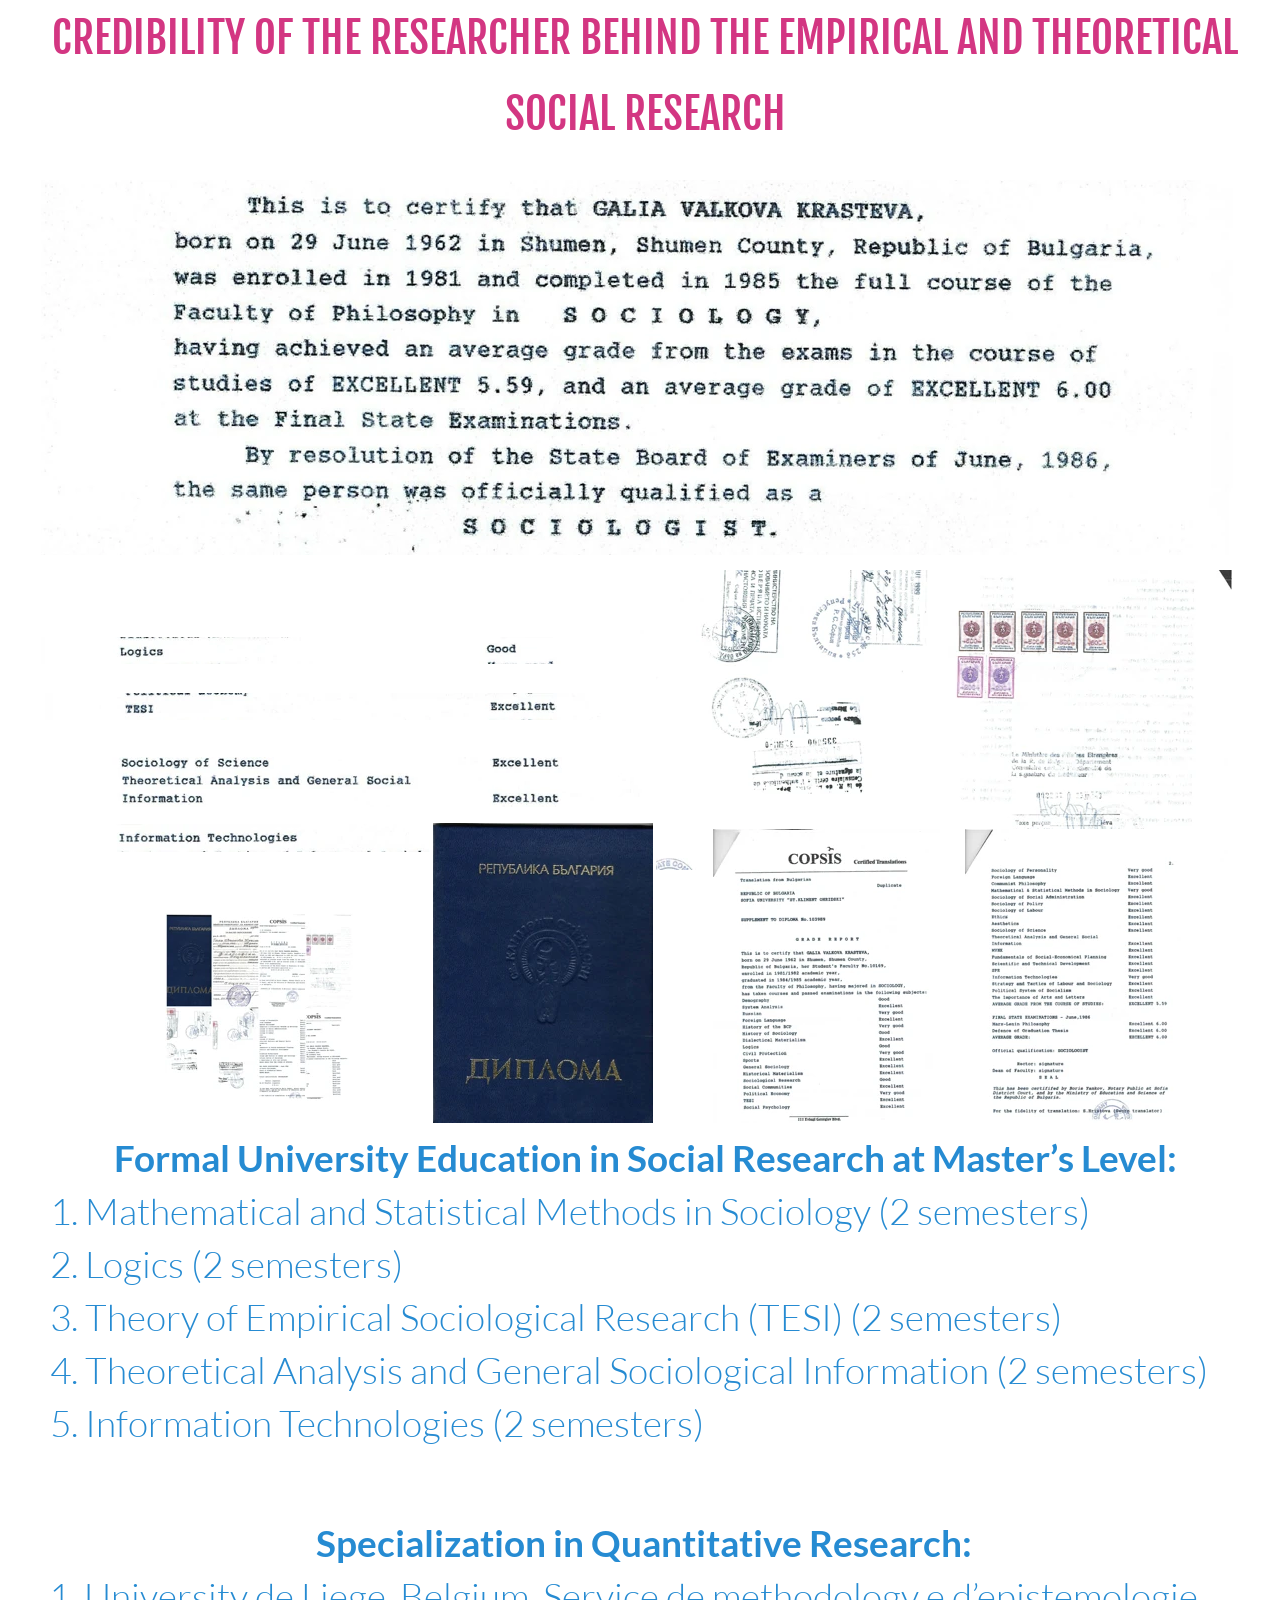
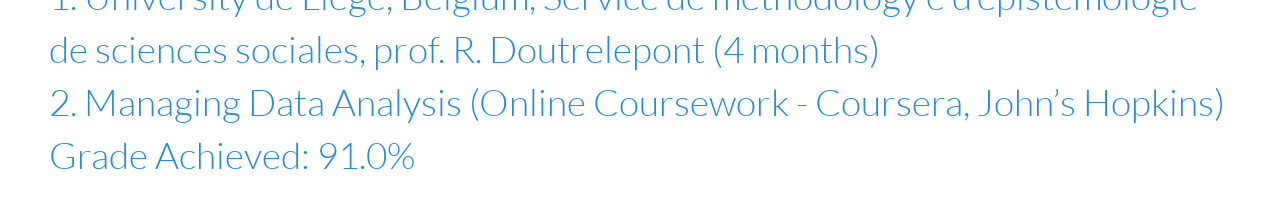
<file: new/index.html>
<!DOCTYPE html>
<html>
<head>
<meta charset="UTF-8">
<meta name="viewport" content="width=device-width,initial-scale=1,shrink-to-fit=no">
<title>index</title>
<meta name="robots" content="max-image-preview:large">
<meta name="generator" content="sitely.app 7.0.3">
<link rel="preload" href="css/Lato-Bold.woff2" as="font" crossorigin>
<link rel="preload" href="css/Lato-Light.woff2" as="font" crossorigin>
<style>html,body{-webkit-text-zoom:reset !important}@font-face{font-display:block;font-family:"Fjalla One";src:url('css/FjallaOne-Regular.woff2') format('woff2'),url('css/FjallaOne-Regular.woff') format('woff');font-weight:400}@font-face{font-display:block;font-family:"Lato 3";src:url('css/Lato-Bold.woff2') format('woff2'),url('css/Lato-Bold.woff') format('woff');font-weight:700}@font-face{font-display:block;font-family:"Lato 1";src:url('css/Lato-Light.woff2') format('woff2'),url('css/Lato-Light.woff') format('woff');font-weight:300}body>div{font-size:0}p,span,h1,h2,h3,h4,h5,h6,a,li,button{margin:0;word-spacing:normal;word-wrap:break-word;-ms-word-wrap:break-word;pointer-events:auto;-ms-text-size-adjust:none !important;-moz-text-size-adjust:none !important;-webkit-text-size-adjust:none !important;text-size-adjust:none !important;max-height:10000000px}sup{font-size:inherit;vertical-align:baseline;position:relative;top:-0.4em}sub{font-size:inherit;vertical-align:baseline;position:relative;top:0.4em}ul{display:block;word-spacing:normal;word-wrap:break-word;line-break:normal;list-style-type:none;padding:0;margin:0;-moz-padding-start:0;-khtml-padding-start:0;-webkit-padding-start:0;-o-padding-start:0;-padding-start:0;-webkit-margin-before:0;-webkit-margin-after:0}li{display:block;white-space:normal}[data-marker]::before{content:attr(data-marker) ' ';-webkit-user-select:none;-khtml-user-select:none;-moz-user-select:none;-ms-user-select:none;-o-user-select:none;user-select:none;text-wrap:nowrap}li p, .slc{-webkit-touch-callout:none;-webkit-user-select:none;-khtml-user-select:none;-moz-user-select:none;-ms-user-select:none;-o-user-select:none;user-select:none}form{display:inline-block}a{text-decoration:inherit;color:inherit;-webkit-tap-highlight-color:rgba(0,0,0,0)}textarea{resize:none}.shm-l{float:left;clear:left}.shm-r{float:right;clear:right;shape-outside:content-box}.btf{display:none}.plyr{min-width:0 !important}html{font-family:sans-serif}body{font-size:0;margin:0;--z:1;zoom:var(--z)}audio,video{display:inline-block;vertical-align:baseline}video[controls]{zoom:calc(1/var(--z));transform:scale(var(--z));transform-origin:0 0}audio:not([controls]){display:none;height:0}[hidden],template{display:none}a{background:0 0}b,strong{font-weight:700}dfn{font-style:italic}h1,h2,h3,h4,h5,h6{font-size:1em;line-height:1;margin:0}img{border:0}svg:not(:root){overflow:hidden}button,input,optgroup,select,textarea{color:inherit;font:inherit;margin:0}button{overflow:visible;background:none;border:0;padding:0;text-align:inherit;align-items:initial;padding-block-start:0;padding-block-end:0;padding-inline-start:0}button,select{text-transform:none}button,html input[type=button],input[type=submit]{-webkit-appearance:button;cursor:pointer;box-sizing:border-box;white-space:normal;white-space-collapse:preserve}input[type=text],input[type=password],input[type=email],input[type=date],input[type=number],textarea{-webkit-appearance:none;appearance:none;box-sizing:border-box}button[disabled],html input[disabled]{cursor:default}button::-moz-focus-inner,input::-moz-focus-inner{border:0;padding:0}input{line-height:normal}input[type=checkbox],input[type=radio]{box-sizing:border-box;padding:0}input[type=number]::-webkit-inner-spin-button,input[type=number]::-webkit-outer-spin-button{height:auto}input[type=search]{-webkit-appearance:textfield;-moz-box-sizing:content-box;-webkit-box-sizing:content-box;box-sizing:content-box}input[type=search]::-webkit-search-cancel-button,input[type=search]::-webkit-search-decoration{-webkit-appearance:none}textarea{overflow:auto;box-sizing:border-box;border-color:#ddd}optgroup{font-weight:700}table{border-collapse:collapse;border-spacing:0}td,th{padding:0}blockquote{margin-block-start:0;margin-block-end:0;margin-inline-start:0;margin-inline-end:0}:-webkit-full-screen-ancestor:not(iframe){-webkit-clip-path:initial!important}
html{-webkit-font-smoothing:antialiased; -moz-osx-font-smoothing:grayscale}#b{background-color:#fff}.ps1{position:relative;margin-top:0}.v1{display:block;pointer-events:none}.s1{width:1200px;margin-left:auto;margin-right:auto;min-height:160px}.v2{display:inline-block;vertical-align:top;pointer-events:auto}.ps2{position:relative;margin-left:10px;margin-top:0}.s2{min-width:1190px;width:1190px;overflow:hidden;height:160px}.p1{text-indent:0;padding-bottom:0;padding-right:0;text-align:center}.f1{font-family:"Fjalla One";font-size:43px;font-size:calc(43px * var(--f));line-height:1.768;font-weight:400;font-style:normal;text-decoration:none;text-transform:none;letter-spacing:normal;color:#d33682;background-color:initial;text-shadow:none}.v3{display:block}.c3{position:relative;pointer-events:none;min-width:1200px;width:100%;overflow:hidden;margin-top:20px;min-height:946px}.s3{width:1200px;margin-left:auto;margin-right:auto;min-height:946px}.ps3{position:relative;margin-left:1px;margin-top:0}.s4{min-width:1199px;width:1199px;min-height:375px;height:375px}.z1{z-index:2}.i1{position:absolute;left:0;width:1199px;top:0;height:375px;-webkit-border-radius:0;-moz-border-radius:0;border-radius:0;border:0}.i2{width:100%;height:100%;display:inline-block;-webkit-transform:translate3d(0,0,0)}.v4{display:inline-block;vertical-align:top}.ps4{position:relative;margin-left:-2px;margin-top:-3px}.s5{min-width:1205px;width:1205px;min-height:574px}.ps5{position:relative;margin-left:0;margin-top:0}.s6{min-width:615px;width:615px;min-height:197px;height:197px}.z2{z-index:8}.i3{position:absolute;left:0;width:609px;top:82px;height:27px;-webkit-border-radius:0;-moz-border-radius:0;border-radius:0;border:3px solid #fff}.ps6{position:relative;margin-left:4px;margin-top:-63px}.s7{min-width:623px;width:623px;min-height:415px;line-height:0}.ps7{position:relative;margin-left:0;margin-top:0}.s8{min-width:611px;width:611px;min-height:40px;height:40px}.z3{z-index:5}.i4{position:absolute;left:0;width:605px;top:4px;height:27px;-webkit-border-radius:0;-moz-border-radius:0;border-radius:0;border:3px solid #fff}.ps8{position:relative;margin-left:8px;margin-top:7px}.s9{min-width:615px;width:615px;min-height:99px;height:99px}.z4{z-index:7}.i5{position:absolute;left:0;width:615px;top:24px;height:50px;-webkit-border-radius:0;-moz-border-radius:0;border-radius:0;border:0}.ps9{position:relative;margin-left:3px;margin-top:-19px}.s10{min-width:620px;width:620px;min-height:39px;height:39px}.z5{z-index:6}.i6{position:absolute;left:0;width:620px;top:11px;height:28px;-webkit-border-radius:0;-moz-border-radius:0;border-radius:0;border:0}.ps10{position:relative;margin-left:86px;margin-top:61px}.s11{min-width:261px;width:261px;min-height:188px;height:188px}.i7{position:absolute;left:37px;width:188px;top:0;height:188px;-webkit-border-radius:0;-moz-border-radius:0;border-radius:0;border:0}.ps11{position:relative;margin-left:-253px;margin-top:71px}.s12{min-width:262px;width:262px;min-height:306px;height:306px}.z6{z-index:10}.i8{position:absolute;left:18px;width:220px;top:0;height:300px;-webkit-border-radius:0;-moz-border-radius:0;border-radius:0;border:3px solid #fff}.ps12{position:relative;margin-left:-37px;margin-top:-182px}.s13{min-width:306px;width:306px;min-height:306px;height:306px}.z7{z-index:4}.i9{position:absolute;left:0;width:300px;top:0;height:300px;-webkit-border-radius:0;-moz-border-radius:0;border-radius:0;border:3px solid #fff}.ps13{position:relative;margin-left:-240px;margin-top:80px}.s14{min-width:248px;width:248px;min-height:294px;height:294px}.z8{z-index:11}.i10{position:absolute;left:10px;width:227px;top:0;height:294px;-webkit-border-radius:0;-moz-border-radius:0;border-radius:0;border:0}.ps14{position:relative;margin-left:899px;margin-top:-559px}.s15{min-width:306px;width:306px;min-height:556px;line-height:0}.ps15{position:relative;margin-left:0;margin-top:0}.z9{z-index:3}.ps16{position:relative;margin-left:24px;margin-top:-44px}.s16{min-width:236px;width:236px;min-height:294px;height:294px}.z10{z-index:12}.i11{position:absolute;left:4px;width:227px;top:0;height:294px;-webkit-border-radius:0;-moz-border-radius:0;border-radius:0;border:0}.ps17{position:relative;margin-top:5px}.s17{width:1200px;margin-left:auto;margin-right:auto;min-height:669px}.ps18{position:relative;margin-left:10px;margin-top:0}.s18{min-width:1190px;width:1190px;overflow:hidden;height:385px}.z11{z-index:13}.f2{font-family:"Lato 3";font-size:37px;font-size:calc(37px * var(--f));line-height:1.433;font-weight:700;font-style:normal;text-decoration:none;text-transform:none;letter-spacing:normal;color:#268bd2;background-color:initial;text-shadow:none}.p2{text-indent:0;padding-bottom:0;padding-right:0;text-align:left}.f3{font-family:"Lato 1";font-size:37px;font-size:calc(37px * var(--f));line-height:1.433;font-weight:300;font-style:normal;text-decoration:none;text-transform:none;letter-spacing:normal;color:#268bd2;background-color:initial;text-shadow:none}.ps19{position:relative;margin-left:9px;margin-top:0}.s19{min-width:1190px;width:1190px;overflow:hidden;height:284px}.z12{z-index:14}.p3{text-indent:0;padding-bottom:0;padding-right:0;text-align:left}body{--d:0;--s:1200}@media (min-width:960px) and (max-width:1199px) {.s1{width:960px;min-height:128px}.ps2{margin-left:8px}.s2{min-width:952px;width:952px;height:128px}.f1{font-size:35px;font-size:calc(35px * var(--f));line-height:1.744}.c3{min-width:960px;margin-top:16px;min-height:757px}.s3{width:960px;min-height:757px}.s4{min-width:959px;width:959px;min-height:300px;height:300px}.i1{width:959px;height:300px}.s5{min-width:965px;width:965px;min-height:460px}.s6{min-width:493px;width:493px;min-height:159px;height:159px}.i3{width:487px;top:65px;height:22px}.ps6{margin-left:3px;margin-top:-52px}.s7{min-width:499px;width:499px;min-height:332px}.s8{min-width:490px;width:490px;min-height:33px;height:33px}.i4{width:484px;top:2px;height:22px}.ps8{margin-left:7px;margin-top:5px}.s9{min-width:492px;width:492px;min-height:79px;height:79px}.i5{width:492px;top:19px;height:40px}.ps9{margin-top:-15px}.s10{min-width:496px;width:496px;min-height:31px;height:31px}.i6{width:496px;top:9px;height:22px}.ps10{margin-left:69px;margin-top:49px}.s11{min-width:209px;width:209px;min-height:150px;height:150px}.i7{left:30px;width:150px;height:150px}.ps11{margin-left:-203px;margin-top:55px}.s12{min-width:211px;width:211px;min-height:246px;height:246px}.i8{left:15px;width:176px;height:240px}.ps12{margin-left:-31px;margin-top:-147px}.s13{min-width:246px;width:246px;min-height:246px;height:246px}.i9{width:240px;height:240px}.ps13{margin-left:-193px;margin-top:63px}.s14{min-width:198px;width:198px;min-height:235px;height:235px}.i10{left:8px;width:182px;height:235px}.ps14{margin-left:719px;margin-top:-448px}.s15{min-width:246px;width:246px;min-height:445px}.ps16{margin-left:20px;margin-top:-36px}.s16{min-width:189px;width:189px;min-height:235px;height:235px}.i11{width:182px;height:235px}.ps17{margin-top:4px}.s17{width:960px;min-height:535px}.ps18{margin-left:8px}.s18{min-width:952px;width:952px;height:308px}.f2{font-size:30px;font-size:calc(30px * var(--f));line-height:1.468}.f3{font-size:30px;font-size:calc(30px * var(--f));line-height:1.468}.ps19{margin-left:7px}.s19{min-width:952px;width:952px;height:227px}body{--d:1;--s:960}}@media (min-width:768px) and (max-width:959px) {.s1{width:768px;min-height:102px}.ps2{margin-left:6px}.s2{min-width:762px;width:762px;height:102px}.f1{font-size:28px;font-size:calc(28px * var(--f));line-height:1.787}.c3{min-width:768px;margin-top:13px;min-height:606px}.s3{width:768px;min-height:606px}.s4{min-width:767px;width:767px;min-height:240px;height:240px}.i1{width:767px;height:240px}.s5{min-width:773px;width:773px;min-height:369px}.s6{min-width:396px;width:396px;min-height:128px;height:128px}.i3{width:390px;top:53px;height:17px}.ps6{margin-left:2px;margin-top:-42px}.s7{min-width:400px;width:400px;min-height:266px}.s8{min-width:393px;width:393px;min-height:28px;height:28px}.i4{width:387px;top:3px;height:17px}.ps8{margin-left:6px;margin-top:3px}.s9{min-width:394px;width:394px;min-height:63px;height:63px}.i5{width:394px;top:15px;height:32px}.ps9{margin-top:-12px}.s10{min-width:397px;width:397px;min-height:25px;height:25px}.i6{width:397px;top:7px;height:18px}.ps10{margin-left:56px;margin-top:39px}.s11{min-width:167px;width:167px;min-height:120px;height:120px}.i7{left:24px;width:120px;height:120px}.ps11{margin-left:-163px;margin-top:43px}.s12{min-width:170px;width:170px;min-height:198px;height:198px}.i8{left:12px;width:141px;height:192px}.ps12{margin-left:-26px;margin-top:-118px}.s13{min-width:198px;width:198px;min-height:198px;height:198px}.i9{width:192px;height:192px}.ps13{margin-left:-155px;margin-top:50px}.s14{min-width:158px;width:158px;min-height:188px;height:188px}.i10{left:6px;width:145px;height:188px}.ps14{margin-left:575px;margin-top:-359px}.s15{min-width:198px;width:198px;min-height:356px}.ps16{margin-left:17px;margin-top:-30px}.s16{min-width:151px;width:151px;min-height:188px;height:188px}.i11{left:3px;width:145px;height:188px}.ps17{margin-top:3px}.s17{width:768px;min-height:428px}.ps18{margin-left:6px}.s18{min-width:762px;width:762px;height:246px}.f2{font-size:24px;font-size:calc(24px * var(--f));line-height:1.418}.f3{font-size:24px;font-size:calc(24px * var(--f));line-height:1.418}.ps19{margin-left:6px}.s19{min-width:762px;width:762px;height:182px}body{--d:2;--s:768}}@media (min-width:480px) and (max-width:767px) {.s1{width:480px;min-height:64px}.ps2{margin-left:4px}.s2{min-width:476px;width:476px;height:64px}.f1{font-size:17px;font-size:calc(17px * var(--f));line-height:1.766}.c3{min-width:480px;margin-top:8px;min-height:1145px}.s3{width:480px;min-height:1145px}.s4{min-width:480px;width:480px;min-height:150px;height:150px}.i1{width:480px;height:150px}.ps4{margin-left:-3px;margin-top:71px}.s5{min-width:486px;width:486px;min-height:924px}.ps5{margin-top:678px}.s6{min-width:246px;width:246px;min-height:126px;height:126px}.i3{width:240px;top:54px;height:11px}.ps6{margin-left:5px;margin-top:-804px}.s7{min-width:248px;width:248px;min-height:924px}.ps7{margin-left:115px;margin-top:798px}.s8{min-width:125px;width:125px;min-height:126px;height:126px}.i4{width:119px;top:58px;height:5px}.ps8{margin-left:2px;margin-top:-924px}.s9{min-width:246px;width:246px;min-height:40px;height:40px}.i5{width:246px;top:10px;height:20px}.ps9{margin-left:0;margin-top:-892px}.s10{min-width:248px;width:248px;min-height:16px;height:16px}.i6{width:248px;top:5px;height:11px}.ps10{margin-left:33px;margin-top:-852px}.s11{min-width:105px;width:105px;min-height:75px;height:75px}.i7{left:15px;width:75px;height:75px}.ps11{margin-left:240px;margin-top:-366px}.s12{min-width:246px;width:246px;min-height:126px;height:126px}.i8{left:76px;width:88px;height:120px}.ps12{margin-left:240px;margin-top:-486px}.s13{min-width:126px;width:126px;min-height:126px;height:126px}.i9{width:120px;height:120px}.ps13{margin-left:-98px;margin-top:-885px}.s14{min-width:99px;width:99px;min-height:118px;height:118px}.i10{left:4px;width:91px;height:118px}.ps14{margin-left:360px;margin-top:-885px}.s15{min-width:126px;width:126px;min-height:525px}.ps15{margin-top:399px}.ps16{margin-left:12px;margin-top:-525px}.s16{min-width:95px;width:95px;min-height:118px;height:118px}.i11{left:2px;width:91px;height:118px}.ps17{margin-top:33px}.s17{width:480px;min-height:107px}.ps18{margin-left:0}.s18{min-width:480px;width:480px;height:107px}.f2{font-size:33px;font-size:calc(33px * var(--f));line-height:1.425}.p2{text-align:center}.f3{font-size:33px;font-size:calc(33px * var(--f));line-height:1.425}.ps19{margin-left:0;margin-top:-107px}.s19{min-width:480px;width:480px;height:107px}body{--d:3;--s:480}}@media (max-width:479px) {.s1{width:320px;min-height:43px}.ps2{margin-left:3px}.s2{min-width:317px;width:317px;height:43px}.f1{font-size:5px;font-size:calc(5px * var(--f));line-height:1.801}.c3{min-width:320px;margin-top:5px;min-height:764px}.s3{width:320px;min-height:764px}.ps3{margin-left:0}.s4{min-width:320px;width:320px;min-height:100px;height:100px}.i1{width:320px;height:100px}.ps4{margin-left:-3px;margin-top:47px}.s5{min-width:326px;width:326px;min-height:617px}.ps5{margin-top:451px}.s6{min-width:166px;width:166px;min-height:86px;height:86px}.i3{width:160px;top:37px;height:7px}.ps6{margin-top:-537px}.s7{min-width:166px;width:166px;min-height:617px}.ps7{margin-left:76px;margin-top:531px}.s8{min-width:85px;width:85px;min-height:86px;height:86px}.i4{width:79px;top:38px;height:4px}.ps8{margin-left:2px;margin-top:-617px}.s9{min-width:164px;width:164px;min-height:26px;height:26px}.i5{width:164px;top:7px;height:13px}.ps9{margin-left:0;margin-top:-595px}.s10{min-width:165px;width:165px;min-height:10px;height:10px}.i6{width:165px;top:3px;height:7px}.ps10{margin-left:22px;margin-top:-569px}.s11{min-width:70px;width:70px;min-height:50px;height:50px}.i7{left:10px;width:50px;height:50px}.ps11{margin-left:160px;margin-top:-246px}.s12{min-width:166px;width:166px;min-height:86px;height:86px}.i8{left:51px;width:59px;height:80px}.ps12{margin-left:160px;margin-top:-326px}.s13{min-width:86px;width:86px;min-height:86px;height:86px}.i9{width:80px;height:80px}.ps13{margin-left:-66px;margin-top:-591px}.s14{min-width:66px;width:66px;min-height:78px;height:78px}.i10{left:3px;width:60px;height:78px}.ps14{margin-left:240px;margin-top:-591px}.s15{min-width:86px;width:86px;min-height:351px}.ps15{margin-top:265px}.ps16{margin-left:9px;margin-top:-351px}.s16{min-width:63px;width:63px;min-height:78px;height:78px}.i11{left:1px;width:60px;height:78px}.ps17{margin-top:21px}.s17{width:320px;min-height:71px}.ps18{margin-left:0}.s18{min-width:320px;width:320px;height:71px}.f2{font-size:22px;font-size:calc(22px * var(--f));line-height:1.456}.p2{text-align:center}.f3{font-size:22px;font-size:calc(22px * var(--f));line-height:1.456}.ps19{margin-left:0;margin-top:-71px}.s19{min-width:320px;width:320px;height:71px}body{--d:4;--s:320}}</style>
<meta name="referrer" content="origin-when-cross-origin">
<link rel="stylesheet" href="css/site.css" media="print" onload="this.media='all';this.onload=null;">
<noscript><link rel="stylesheet" href="css/site.css" type="text/css"></noscript>
</head>
<body style="--sw:0px" id="b">
<script>!function(){var t,e,n=document.body,r=("0"===n.style.getPropertyValue("--sw")&&n.style.setProperty("--sw","0px"),document.createElement("P")),i=(r.innerHTML="&nbsp;",r.style.cssText="position:fixed;visibility:hidden;font-size:100px;zoom:1",r.setAttribute("aria-hidden","true"),n.appendChild(r),t=r,function(){var e=Math.trunc(1e4/parseFloat(window.getComputedStyle(t).getPropertyValue("font-size")))/100;e!=n.style.getPropertyValue("--f")&&n.style.setProperty("--f",e)});"ResizeObserver"in window?new ResizeObserver(i).observe(r):"requestAnimationFrame"in window?(e=function(){i(),requestAnimationFrame(e)},requestAnimationFrame(e)):setInterval(i,100)}();</script>

<script>/firefox/i.test(navigator.userAgent)||(function(){function e(){var e=document.body,t=(e.style.zoom=1,window.innerWidth),n=(e.style.zoom="",getComputedStyle(e)),r=n.getPropertyValue("--s");if(320==r){if(t<320)return;t=Math.min(479,t)}else if(480==r){if(t<480)return;t=Math.min(610,t)}else t=r;(t=Math.trunc(t/r*1e4)/1e4)!=n.getPropertyValue("--z")&&e.style.setProperty("--z",t),r=n.getPropertyValue("min-height"),parseInt(r)&&r!=e.style.getPropertyValue("--lvh")&&e.style.setProperty("--lvh",r)}window.addEventListener?window.addEventListener("resize",e,!0):window.onscroll=e,e();var o,i,t,n,r,a,s=navigator.userAgent,s=/iPad|iPhone|iPod/.test(s)||1<navigator.maxTouchPoints&&/Macintosh|MacIntel/.test(navigator.platform+s)?s.match(/(Version|CriOS|FxiOS)\/(\d+)/):null;s&&parseInt(s[2])>=("Version"==s[1]?26:"CriOS"==s[1]?148:150)&&(o="ResizeObserver"in window?new ResizeObserver(function(){n()}):null,i=!1,t=function(){if(!i){var e=getComputedStyle(document.body).getPropertyValue("--z");if(1!=e&&""!=e){for(var t=[],n=document.querySelectorAll("iframe"),r=0;r<n.length;r++)o&&!n[r].__zn&&(n[r].__zn=1,o.observe(n[r])),""==n[r].style.transform&&(n[r].style.transform="translateY(0.25px)",t.push(n[r]));t.length&&(i=!0,requestAnimationFrame(function(){requestAnimationFrame(function(){for(var e=0;e<t.length;e++)t[e].style.transform="";i=!1})}))}}},n=function(){t(),setTimeout(t,600)},window.addEventListener("click",n,!0),window.addEventListener("touchend",n,!0),r=0,a=setInterval(function(){t(),5<=++r&&clearInterval(a)},2e3))})();</script>

<div class="ps1 v1 s1">
<div class="v2 ps2 s2 c2">
<h1 class="p1 f1">CREDIBILITY OF THE RESEARCHER BEHIND THE EMPIRICAL AND THEORETICAL SOCIAL RESEARCH</h1>
</div>
</div>
<div class="v3 c3">
<div class="ps1 v1 s3">
<div class="v2 ps3 s4 c2 z1">
<picture class="i2">
<source srcset="images/dipl7-320.webp 1x, images/dipl7-640.webp 2x" type="image/webp" media="(max-width:479px)">
<source srcset="images/dipl7-320.jpg 1x, images/dipl7-640.jpg 2x" media="(max-width:479px)">
<source srcset="images/dipl7-480.webp 1x, images/dipl7-960.webp 2x" type="image/webp" media="(max-width:767px)">
<source srcset="images/dipl7-480.jpg 1x, images/dipl7-960.jpg 2x" media="(max-width:767px)">
<source srcset="images/dipl7-767.webp 1x, images/dipl7-1534.webp 2x" type="image/webp" media="(max-width:959px)">
<source srcset="images/dipl7-767.jpg 1x, images/dipl7-1534.jpg 2x" media="(max-width:959px)">
<source srcset="images/dipl7-959.webp 1x, images/dipl7-1918.webp 2x" type="image/webp" media="(max-width:1199px)">
<source srcset="images/dipl7-959.jpg 1x, images/dipl7-1918.jpg 2x" media="(max-width:1199px)">
<source srcset="images/dipl7-1199.webp 1x, images/dipl7-2398.webp 2x" type="image/webp" media="(min-width:1200px)">
<source srcset="images/dipl7-1199.jpg 1x, images/dipl7-2398.jpg 2x" media="(min-width:1200px)">
<img src="images/dipl7-2398.jpg" class="i1">
</picture>
</div>
<div class="v4 ps4 s5">
<div class="v2 ps5 s6 c2 z2">
<picture class="i2">
<source srcset="images/dipl12-1-logics-1--160.webp 1x, images/dipl12-1-logics-1--320.webp 2x" type="image/webp" media="(max-width:479px)">
<source srcset="images/dipl12-1-logics-1--160.jpg 1x, images/dipl12-1-logics-1--320.jpg 2x" media="(max-width:479px)">
<source srcset="images/dipl12-1-logics-1--240.webp 1x, images/dipl12-1-logics-1--480.webp 2x" type="image/webp" media="(max-width:767px)">
<source srcset="images/dipl12-1-logics-1--240.jpg 1x, images/dipl12-1-logics-1--480.jpg 2x" media="(max-width:767px)">
<source srcset="images/dipl12-1-logics-1--390.webp 1x, images/dipl12-1-logics-1--780.webp 2x" type="image/webp" media="(max-width:959px)">
<source srcset="images/dipl12-1-logics-1--390.jpg 1x, images/dipl12-1-logics-1--780.jpg 2x" media="(max-width:959px)">
<source srcset="images/dipl12-1-logics-1--487.webp 1x, images/dipl12-1-logics-1--974.webp 2x" type="image/webp" media="(max-width:1199px)">
<source srcset="images/dipl12-1-logics-1--487.jpg 1x, images/dipl12-1-logics-1--974.jpg 2x" media="(max-width:1199px)">
<source srcset="images/dipl12-1-logics-1--609.webp 1x, images/dipl12-1-logics-1--1218.webp 2x" type="image/webp" media="(min-width:1200px)">
<source srcset="images/dipl12-1-logics-1--609.jpg 1x, images/dipl12-1-logics-1--1218.jpg 2x" media="(min-width:1200px)">
<img src="images/dipl12-1-logics-1--1218.jpg" class="i3">
</picture>
</div>
<div class="v4 ps6 s7">
<div class="v2 ps7 s8 c2 z3">
<picture class="i2">
<source srcset="images/dipl12-1-tesi-1--79.webp 1x, images/dipl12-1-tesi-1--158.webp 2x" type="image/webp" media="(max-width:479px)">
<source srcset="images/dipl12-1-tesi-1--79.jpg 1x, images/dipl12-1-tesi-1--158.jpg 2x" media="(max-width:479px)">
<source srcset="images/dipl12-1-tesi-1--119.webp 1x, images/dipl12-1-tesi-1--238.webp 2x" type="image/webp" media="(max-width:767px)">
<source srcset="images/dipl12-1-tesi-1--119.jpg 1x, images/dipl12-1-tesi-1--238.jpg 2x" media="(max-width:767px)">
<source srcset="images/dipl12-1-tesi-1--387.webp 1x, images/dipl12-1-tesi-1--774.webp 2x" type="image/webp" media="(max-width:959px)">
<source srcset="images/dipl12-1-tesi-1--387.jpg 1x, images/dipl12-1-tesi-1--774.jpg 2x" media="(max-width:959px)">
<source srcset="images/dipl12-1-tesi-1--484.webp 1x, images/dipl12-1-tesi-1--968.webp 2x" type="image/webp" media="(max-width:1199px)">
<source srcset="images/dipl12-1-tesi-1--484.jpg 1x, images/dipl12-1-tesi-1--968.jpg 2x" media="(max-width:1199px)">
<source srcset="images/dipl12-1-tesi-1--605.webp 1x, images/dipl12-1-tesi-1--1210.webp 2x" type="image/webp" media="(min-width:1200px)">
<source srcset="images/dipl12-1-tesi-1--605.jpg 1x, images/dipl12-1-tesi-1--1210.jpg 2x" media="(min-width:1200px)">
<img src="images/dipl12-1-tesi-1--1210.jpg" class="i4">
</picture>
</div>
<div class="v2 ps8 s9 c2 z4">
<picture class="i2">
<source srcset="images/dipl13-1-theoretical-analysis-1--164.webp 1x, images/dipl13-1-theoretical-analysis-1--328.webp 2x" type="image/webp" media="(max-width:479px)">
<source srcset="images/dipl13-1-theoretical-analysis-1--164.jpg 1x, images/dipl13-1-theoretical-analysis-1--328.jpg 2x" media="(max-width:479px)">
<source srcset="images/dipl13-1-theoretical-analysis-1--246.webp 1x, images/dipl13-1-theoretical-analysis-1--492.webp 2x" type="image/webp" media="(max-width:767px)">
<source srcset="images/dipl13-1-theoretical-analysis-1--246.jpg 1x, images/dipl13-1-theoretical-analysis-1--492.jpg 2x" media="(max-width:767px)">
<source srcset="images/dipl13-1-theoretical-analysis-1--394.webp 1x, images/dipl13-1-theoretical-analysis-1--788.webp 2x" type="image/webp" media="(max-width:959px)">
<source srcset="images/dipl13-1-theoretical-analysis-1--394.jpg 1x, images/dipl13-1-theoretical-analysis-1--788.jpg 2x" media="(max-width:959px)">
<source srcset="images/dipl13-1-theoretical-analysis-1--492-1.webp 1x, images/dipl13-1-theoretical-analysis-1--984.webp 2x" type="image/webp" media="(max-width:1199px)">
<source srcset="images/dipl13-1-theoretical-analysis-1--492-1.jpg 1x, images/dipl13-1-theoretical-analysis-1--984.jpg 2x" media="(max-width:1199px)">
<source srcset="images/dipl13-1-theoretical-analysis-1--615.webp 1x, images/dipl13-1-theoretical-analysis-1--1230.webp 2x" type="image/webp" media="(min-width:1200px)">
<source srcset="images/dipl13-1-theoretical-analysis-1--615.jpg 1x, images/dipl13-1-theoretical-analysis-1--1230.jpg 2x" media="(min-width:1200px)">
<img src="images/dipl13-1-theoretical-analysis-1--1230.jpg" class="i5">
</picture>
</div>
<div class="v2 ps9 s10 c2 z5">
<picture class="i2">
<source srcset="images/dipl13-1-it-1--165.webp 1x, images/dipl13-1-it-1--330.webp 2x" type="image/webp" media="(max-width:479px)">
<source srcset="images/dipl13-1-it-1--165.jpg 1x, images/dipl13-1-it-1--330.jpg 2x" media="(max-width:479px)">
<source srcset="images/dipl13-1-it-1--248.webp 1x, images/dipl13-1-it-1--496.webp 2x" type="image/webp" media="(max-width:767px)">
<source srcset="images/dipl13-1-it-1--248.jpg 1x, images/dipl13-1-it-1--496.jpg 2x" media="(max-width:767px)">
<source srcset="images/dipl13-1-it-1--397.webp 1x, images/dipl13-1-it-1--794.webp 2x" type="image/webp" media="(max-width:959px)">
<source srcset="images/dipl13-1-it-1--397.jpg 1x, images/dipl13-1-it-1--794.jpg 2x" media="(max-width:959px)">
<source srcset="images/dipl13-1-it-1--496-1.webp 1x, images/dipl13-1-it-1--992.webp 2x" type="image/webp" media="(max-width:1199px)">
<source srcset="images/dipl13-1-it-1--496-1.jpg 1x, images/dipl13-1-it-1--992.jpg 2x" media="(max-width:1199px)">
<source srcset="images/dipl13-1-it-1--620.webp 1x, images/dipl13-1-it-1--1240.webp 2x" type="image/webp" media="(min-width:1200px)">
<source srcset="images/dipl13-1-it-1--620.jpg 1x, images/dipl13-1-it-1--1240.jpg 2x" media="(min-width:1200px)">
<img src="images/dipl13-1-it-1--1240.jpg" class="i6">
</picture>
</div>
<div class="v2 ps10 s11 c2">
<picture class="i2">
<source srcset="images/collagediplini-50.webp 1x, images/collagediplini-100.webp 2x" type="image/webp" media="(max-width:479px)">
<source srcset="images/collagediplini-50.jpg 1x, images/collagediplini-100.jpg 2x" media="(max-width:479px)">
<source srcset="images/collagediplini-75.webp 1x, images/collagediplini-150.webp 2x" type="image/webp" media="(max-width:767px)">
<source srcset="images/collagediplini-75.jpg 1x, images/collagediplini-150.jpg 2x" media="(max-width:767px)">
<source srcset="images/collagediplini-120.webp 1x, images/collagediplini-240.webp 2x" type="image/webp" media="(max-width:959px)">
<source srcset="images/collagediplini-120.jpg 1x, images/collagediplini-240.jpg 2x" media="(max-width:959px)">
<source srcset="images/collagediplini-150-1.webp 1x, images/collagediplini-300.webp 2x" type="image/webp" media="(max-width:1199px)">
<source srcset="images/collagediplini-150-1.jpg 1x, images/collagediplini-300.jpg 2x" media="(max-width:1199px)">
<source srcset="images/collagediplini-188.webp 1x, images/collagediplini-376.webp 2x" type="image/webp" media="(min-width:1200px)">
<source srcset="images/collagediplini-188.jpg 1x, images/collagediplini-376.jpg 2x" media="(min-width:1200px)">
<img src="images/collagediplini-376.jpg" class="i7">
</picture>
</div>
</div>
<div class="v2 ps11 s12 c2 z6">
<picture class="i2">
<source srcset="images/dipl1-59.webp 1x, images/dipl1-118.webp 2x" type="image/webp" media="(max-width:479px)">
<source srcset="images/dipl1-59.jpg 1x, images/dipl1-118.jpg 2x" media="(max-width:479px)">
<source srcset="images/dipl1-88.webp 1x, images/dipl1-176.webp 2x" type="image/webp" media="(max-width:767px)">
<source srcset="images/dipl1-88.jpg 1x, images/dipl1-176.jpg 2x" media="(max-width:767px)">
<source srcset="images/dipl1-141.webp 1x, images/dipl1-282.webp 2x" type="image/webp" media="(max-width:959px)">
<source srcset="images/dipl1-141.jpg 1x, images/dipl1-282.jpg 2x" media="(max-width:959px)">
<source srcset="images/dipl1-176-1.webp 1x, images/dipl1-352.webp 2x" type="image/webp" media="(max-width:1199px)">
<source srcset="images/dipl1-176-1.jpg 1x, images/dipl1-352.jpg 2x" media="(max-width:1199px)">
<source srcset="images/dipl1-220.webp 1x, images/dipl1-440.webp 2x" type="image/webp" media="(min-width:1200px)">
<source srcset="images/dipl1-220.jpg 1x, images/dipl1-440.jpg 2x" media="(min-width:1200px)">
<img src="images/dipl1-440.jpg" class="i8">
</picture>
</div>
<div class="v2 ps12 s13 c2 z7">
<picture class="i2">
<source srcset="images/dipl9-80.webp 1x, images/dipl9-160.webp 2x" type="image/webp" media="(max-width:479px)">
<source srcset="images/dipl9-80.jpg 1x, images/dipl9-160.jpg 2x" media="(max-width:479px)">
<source srcset="images/dipl9-120.webp 1x, images/dipl9-240.webp 2x" type="image/webp" media="(max-width:767px)">
<source srcset="images/dipl9-120.jpg 1x, images/dipl9-240.jpg 2x" media="(max-width:767px)">
<source srcset="images/dipl9-192.webp 1x, images/dipl9-384.webp 2x" type="image/webp" media="(max-width:959px)">
<source srcset="images/dipl9-192.jpg 1x, images/dipl9-384.jpg 2x" media="(max-width:959px)">
<source srcset="images/dipl9-240-1.webp 1x, images/dipl9-480.webp 2x" type="image/webp" media="(max-width:1199px)">
<source srcset="images/dipl9-240-1.jpg 1x, images/dipl9-480.jpg 2x" media="(max-width:1199px)">
<source srcset="images/dipl9-300.webp 1x, images/dipl9-600.webp 2x" type="image/webp" media="(min-width:1200px)">
<source srcset="images/dipl9-300.jpg 1x, images/dipl9-600.jpg 2x" media="(min-width:1200px)">
<img src="images/dipl9-600.jpg" class="i9">
</picture>
</div>
<div class="v2 ps13 s14 c2 z8">
<picture class="i2">
<source srcset="images/dipl12-60.webp 1x, images/dipl12-120.webp 2x" type="image/webp" media="(max-width:479px)">
<source srcset="images/dipl12-60.jpg 1x, images/dipl12-120.jpg 2x" media="(max-width:479px)">
<source srcset="images/dipl12-91.webp 1x, images/dipl12-182.webp 2x" type="image/webp" media="(max-width:767px)">
<source srcset="images/dipl12-91.jpg 1x, images/dipl12-182.jpg 2x" media="(max-width:767px)">
<source srcset="images/dipl12-145.webp 1x, images/dipl12-290.webp 2x" type="image/webp" media="(max-width:959px)">
<source srcset="images/dipl12-145.jpg 1x, images/dipl12-290.jpg 2x" media="(max-width:959px)">
<source srcset="images/dipl12-182-1.webp 1x, images/dipl12-364.webp 2x" type="image/webp" media="(max-width:1199px)">
<source srcset="images/dipl12-182-1.jpg 1x, images/dipl12-364.jpg 2x" media="(max-width:1199px)">
<source srcset="images/dipl12-227.webp 1x, images/dipl12-454.webp 2x" type="image/webp" media="(min-width:1200px)">
<source srcset="images/dipl12-227.jpg 1x, images/dipl12-454.jpg 2x" media="(min-width:1200px)">
<img src="images/dipl12-454.jpg" class="i10">
</picture>
</div>
<div class="v4 ps14 s15">
<div class="v2 ps15 s13 c2 z9">
<picture class="i2">
<source srcset="images/dipl8-80.webp 1x, images/dipl8-160.webp 2x" type="image/webp" media="(max-width:479px)">
<source srcset="images/dipl8-80.jpg 1x, images/dipl8-160.jpg 2x" media="(max-width:479px)">
<source srcset="images/dipl8-120.webp 1x, images/dipl8-240.webp 2x" type="image/webp" media="(max-width:767px)">
<source srcset="images/dipl8-120.jpg 1x, images/dipl8-240.jpg 2x" media="(max-width:767px)">
<source srcset="images/dipl8-192.webp 1x, images/dipl8-384.webp 2x" type="image/webp" media="(max-width:959px)">
<source srcset="images/dipl8-192.jpg 1x, images/dipl8-384.jpg 2x" media="(max-width:959px)">
<source srcset="images/dipl8-240-1.webp 1x, images/dipl8-480.webp 2x" type="image/webp" media="(max-width:1199px)">
<source srcset="images/dipl8-240-1.jpg 1x, images/dipl8-480.jpg 2x" media="(max-width:1199px)">
<source srcset="images/dipl8-300.webp 1x, images/dipl8-600.webp 2x" type="image/webp" media="(min-width:1200px)">
<source srcset="images/dipl8-300.jpg 1x, images/dipl8-600.jpg 2x" media="(min-width:1200px)">
<img src="images/dipl8-600.jpg" class="i9">
</picture>
</div>
<div class="v2 ps16 s16 c2 z10">
<picture class="i2">
<source srcset="images/dipl13-60.webp 1x, images/dipl13-120.webp 2x" type="image/webp" media="(max-width:479px)">
<source srcset="images/dipl13-60.jpg 1x, images/dipl13-120.jpg 2x" media="(max-width:479px)">
<source srcset="images/dipl13-91.webp 1x, images/dipl13-182.webp 2x" type="image/webp" media="(max-width:767px)">
<source srcset="images/dipl13-91.jpg 1x, images/dipl13-182.jpg 2x" media="(max-width:767px)">
<source srcset="images/dipl13-145.webp 1x, images/dipl13-290.webp 2x" type="image/webp" media="(max-width:959px)">
<source srcset="images/dipl13-145.jpg 1x, images/dipl13-290.jpg 2x" media="(max-width:959px)">
<source srcset="images/dipl13-182-1.webp 1x, images/dipl13-364.webp 2x" type="image/webp" media="(max-width:1199px)">
<source srcset="images/dipl13-182-1.jpg 1x, images/dipl13-364.jpg 2x" media="(max-width:1199px)">
<source srcset="images/dipl13-227.webp 1x, images/dipl13-454.webp 2x" type="image/webp" media="(min-width:1200px)">
<source srcset="images/dipl13-227.jpg 1x, images/dipl13-454.jpg 2x" media="(min-width:1200px)">
<img src="images/dipl13-454.jpg" class="i11">
</picture>
</div>
</div>
</div>
</div>
</div>
<div class="ps17 v1 s17">
<div class="v2 ps18 s18 c2 z11">
<p class="p1 f2">Formal <span class="f2">University Education in Social Research at Master&rsquo;s Level:</span></p>
<h1 class="p2 f3">1. Mathematical and Statistical Methods in Sociology (2 semesters)</h1>
<h1 class="p2 f3">2. Logics (2 semesters)</h1>
<h1 class="p2 f3">3. Theory of Empirical Sociological Research (TESI) (2 semesters)</h1>
<h1 class="p2 f3">4. Theoretical Analysis and General Sociological Information (2 semesters)</h1>
<h1 class="p2 f3">5. Information Technologies (2 semesters)</h1>
</div>
<div class="v2 ps19 s19 c2 z12">
<p class="p1 f2">Specialization in <span class="f2">Quantitative Research:</span></p>
<h1 class="p2 f3">1. University de Liege, Belgium, Service de methodology e d&rsquo;epistemologie de sciences sociales, prof. R. Doutrelepont (4 months)</h1>
<h1 class="p2 f3">2. Managing Data Analysis (Online Coursework - Coursera, John&rsquo;s Hopkins) Grade Achieved: 91.0%&nbsp;</h1>
<p class="p3 f3"><br></p>
</div>
</div>
<div class="btf c1">
</div>
<script>var lwi=-1;function thresholdPassed(){var w=document.documentElement.clientWidth;var p=false;var cw=0;if(w>=480){cw++;}if(w>=768){cw++;}if(w>=960){cw++;}if(w>=1200){cw++;}if(lwi!=cw){p=true;}lwi=cw;return p;}!function(){if("Promise"in window&&void 0!==window.performance){var e,t,r=document,n=function(){return r.createElement("link")},o=new Set,a=n(),i=a.relList&&a.relList.supports&&a.relList.supports("prefetch"),s=location.href.replace(/#[^#]+$/,"");o.add(s);var c=function(e){var t=location,r="http:",n="https:";if(e&&e.href&&e.origin==t.origin&&[r,n].includes(e.protocol)&&(e.protocol!=r||t.protocol!=n)){var o=e.pathname;if(!(e.hash&&o+e.search==t.pathname+t.search||"?preload=no"==e.search.substr(-11)||".html"!=o.substr(-5)&&".html"!=o.substr(-5)&&"/"!=o.substr(-1)))return!0}},u=function(e){var t=e.replace(/#[^#]+$/,"");if(!o.has(t)){if(i){var a=n();a.rel="prefetch",a.href=t,r.head.appendChild(a)}else{var s=new XMLHttpRequest;s.open("GET",t,s.withCredentials=!0),s.send()}o.add(t)}},p=function(e){return e.target.closest("a")},f=function(t){var r=t.relatedTarget;r&&p(t)==r.closest("a")||e&&(clearTimeout(e),e=void 0)},d={capture:!0,passive:!0};r.addEventListener("touchstart",function(e){t=performance.now();var r=p(e);c(r)&&u(r.href)},d),r.addEventListener("mouseover",function(r){if(!(performance.now()-t<1200)){var n=p(r);c(n)&&(n.addEventListener("mouseout",f,{passive:!0}),e=setTimeout(function(){u(n.href),e=void 0},80))}},d)}}();(()=>{var u={},i={},l={};window.ld=function(r,e,t){function o(){"interactive"==document.readyState?(e&&e(),document.addEventListener("readystatechange",function(){"complete"==document.readyState&&t&&t()})):"complete"==document.readyState?(e&&e(),t&&t()):document.addEventListener("readystatechange",function(){"interactive"==document.readyState&&e&&e(),"complete"==document.readyState&&t&&t()})}function n(e){function t(){for(var e=0;e<r.length;e++){var t,n=(1<<e)-1;if((d&n)==n&&(n=l[r[e]]))if(u[r[e]]||(t=document.createElement("script"),window.pctx=r[e],t.textContent=n,document.body.appendChild(t),u[r[e]]=!0),(d|=1<<e)==c)return o(),0}return 1}var n=r[e];if(null==i[n]){i[n]=[];var a=new XMLHttpRequest;a.open("GET",n,!0),a.onload=function(){l[n]=a.responseText,[].forEach.call(i[n],function(e){e()})},i[n].push(t),a.send()}else{if(u[n])return t();i[n].push(t)}return 1}var c=(1<<r.length)-1,d=0;if(r.length)for(var a=0;a<r.length&&n(a);a++);else o()}})();ld([],function(){!function(){var e=null;if(location.hash){var t=location.hash.replace("#",""),n=function(){var o=document.getElementById(t);null===o&&(o=document.querySelector('[name="'+t+'"]')),o&&o.scrollIntoView(!0),"0px"===window.getComputedStyle(document.body).getPropertyValue("min-width")?setTimeout(n,100):null!=e&&setTimeout(e,100)};n()}else null!=e&&e()}();});</script>
</body>
</html>
</file>
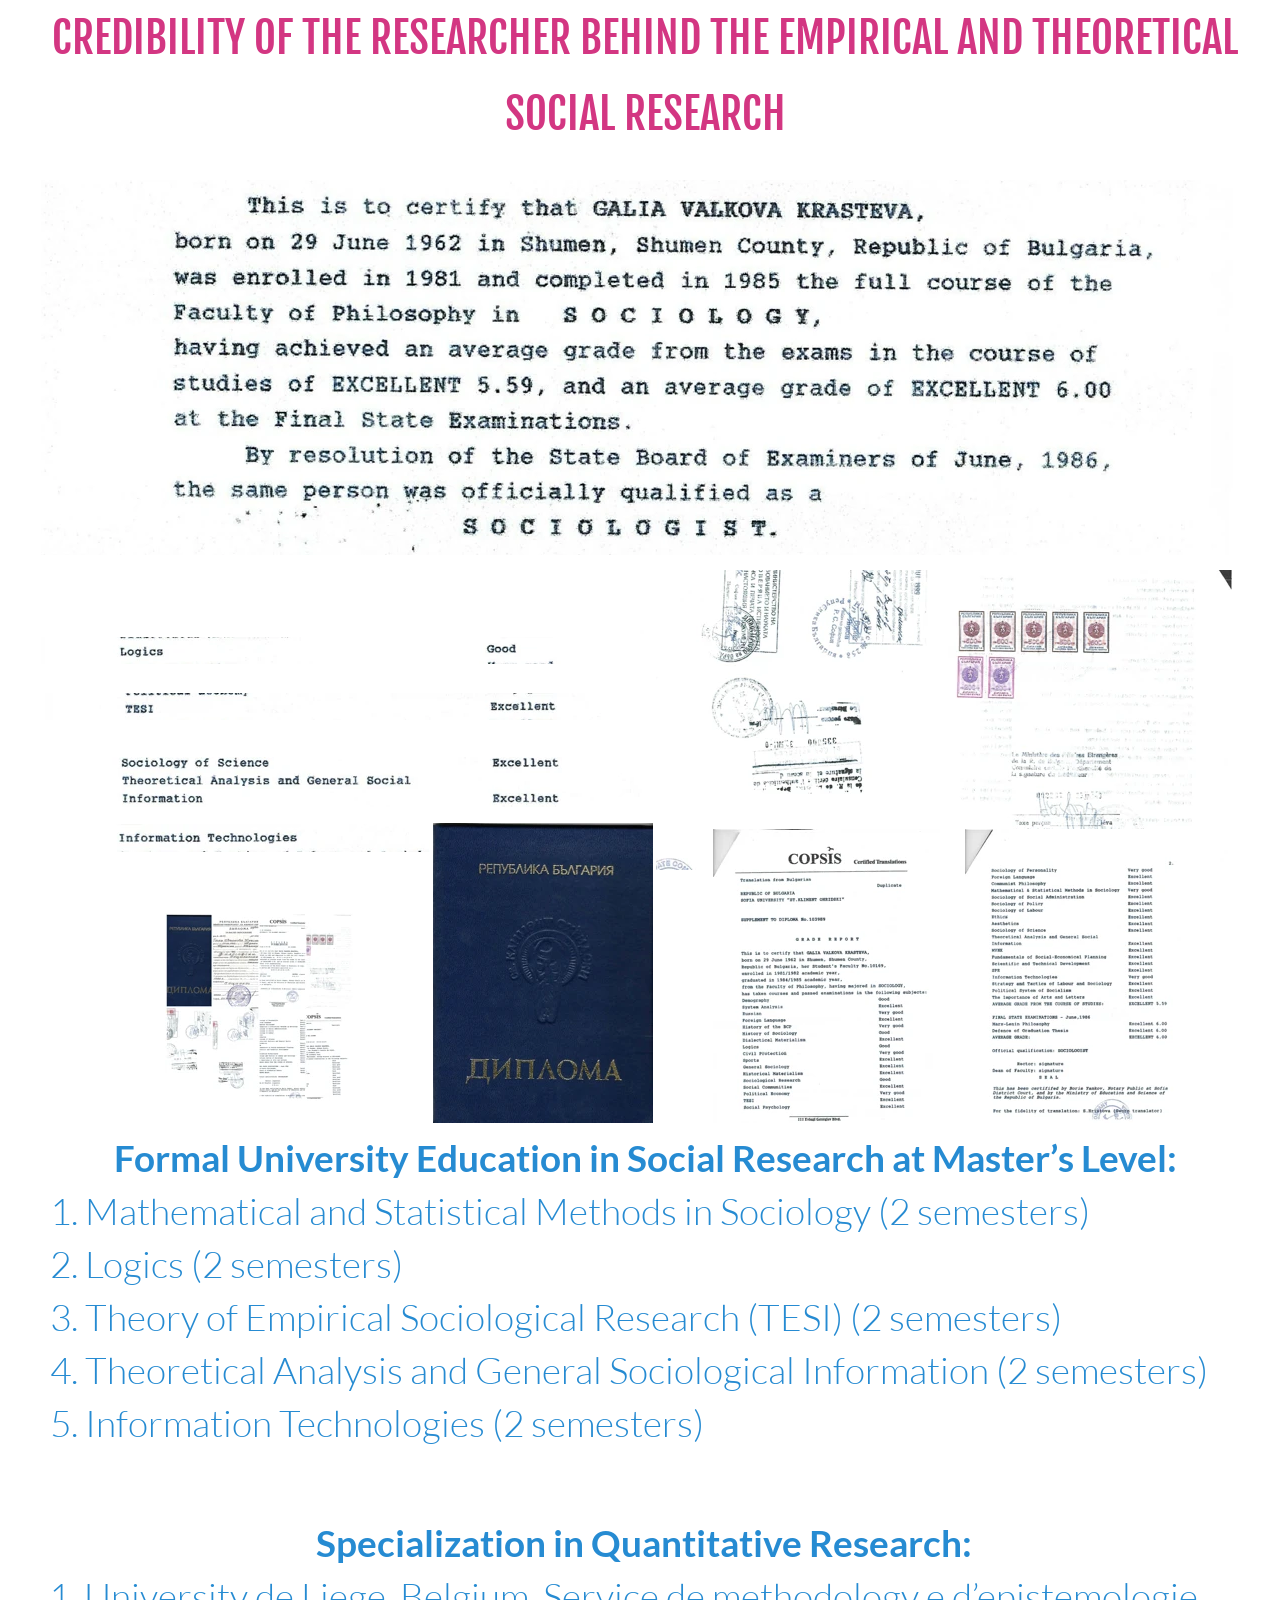
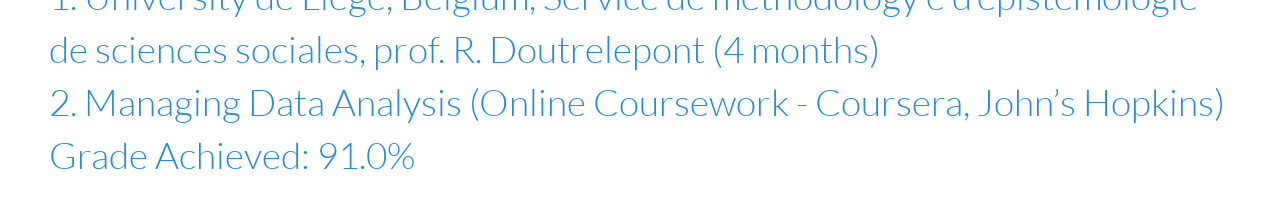
<file: new/newwest/index.html>
<!DOCTYPE html>
<html>
<head>
<meta charset="UTF-8">
<meta name="viewport" content="width=device-width,initial-scale=1,shrink-to-fit=no">
<title>index</title>
<meta name="robots" content="max-image-preview:large">
<meta name="generator" content="sitely.app 7.0.3">
<link rel="preload" href="css/Lato-Bold.woff2" as="font" crossorigin>
<link rel="preload" href="css/Lato-Light.woff2" as="font" crossorigin>
<style>html,body{-webkit-text-zoom:reset !important}@font-face{font-display:block;font-family:"Fjalla One";src:url('css/FjallaOne-Regular.woff2') format('woff2'),url('css/FjallaOne-Regular.woff') format('woff');font-weight:400}@font-face{font-display:block;font-family:"Lato 3";src:url('css/Lato-Bold.woff2') format('woff2'),url('css/Lato-Bold.woff') format('woff');font-weight:700}@font-face{font-display:block;font-family:"Lato 1";src:url('css/Lato-Light.woff2') format('woff2'),url('css/Lato-Light.woff') format('woff');font-weight:300}body>div{font-size:0}p,span,h1,h2,h3,h4,h5,h6,a,li,button{margin:0;word-spacing:normal;word-wrap:break-word;-ms-word-wrap:break-word;pointer-events:auto;-ms-text-size-adjust:none !important;-moz-text-size-adjust:none !important;-webkit-text-size-adjust:none !important;text-size-adjust:none !important;max-height:10000000px}sup{font-size:inherit;vertical-align:baseline;position:relative;top:-0.4em}sub{font-size:inherit;vertical-align:baseline;position:relative;top:0.4em}ul{display:block;word-spacing:normal;word-wrap:break-word;line-break:normal;list-style-type:none;padding:0;margin:0;-moz-padding-start:0;-khtml-padding-start:0;-webkit-padding-start:0;-o-padding-start:0;-padding-start:0;-webkit-margin-before:0;-webkit-margin-after:0}li{display:block;white-space:normal}[data-marker]::before{content:attr(data-marker) ' ';-webkit-user-select:none;-khtml-user-select:none;-moz-user-select:none;-ms-user-select:none;-o-user-select:none;user-select:none;text-wrap:nowrap}li p, .slc{-webkit-touch-callout:none;-webkit-user-select:none;-khtml-user-select:none;-moz-user-select:none;-ms-user-select:none;-o-user-select:none;user-select:none}form{display:inline-block}a{text-decoration:inherit;color:inherit;-webkit-tap-highlight-color:rgba(0,0,0,0)}textarea{resize:none}.shm-l{float:left;clear:left}.shm-r{float:right;clear:right;shape-outside:content-box}.btf{display:none}.plyr{min-width:0 !important}html{font-family:sans-serif}body{font-size:0;margin:0;--z:1;zoom:var(--z)}audio,video{display:inline-block;vertical-align:baseline}video[controls]{zoom:calc(1/var(--z));transform:scale(var(--z));transform-origin:0 0}audio:not([controls]){display:none;height:0}[hidden],template{display:none}a{background:0 0}b,strong{font-weight:700}dfn{font-style:italic}h1,h2,h3,h4,h5,h6{font-size:1em;line-height:1;margin:0}img{border:0}svg:not(:root){overflow:hidden}button,input,optgroup,select,textarea{color:inherit;font:inherit;margin:0}button{overflow:visible;background:none;border:0;padding:0;text-align:inherit;align-items:initial;padding-block-start:0;padding-block-end:0;padding-inline-start:0}button,select{text-transform:none}button,html input[type=button],input[type=submit]{-webkit-appearance:button;cursor:pointer;box-sizing:border-box;white-space:normal;white-space-collapse:preserve}input[type=text],input[type=password],input[type=email],input[type=date],input[type=number],textarea{-webkit-appearance:none;appearance:none;box-sizing:border-box}button[disabled],html input[disabled]{cursor:default}button::-moz-focus-inner,input::-moz-focus-inner{border:0;padding:0}input{line-height:normal}input[type=checkbox],input[type=radio]{box-sizing:border-box;padding:0}input[type=number]::-webkit-inner-spin-button,input[type=number]::-webkit-outer-spin-button{height:auto}input[type=search]{-webkit-appearance:textfield;-moz-box-sizing:content-box;-webkit-box-sizing:content-box;box-sizing:content-box}input[type=search]::-webkit-search-cancel-button,input[type=search]::-webkit-search-decoration{-webkit-appearance:none}textarea{overflow:auto;box-sizing:border-box;border-color:#ddd}optgroup{font-weight:700}table{border-collapse:collapse;border-spacing:0}td,th{padding:0}blockquote{margin-block-start:0;margin-block-end:0;margin-inline-start:0;margin-inline-end:0}:-webkit-full-screen-ancestor:not(iframe){-webkit-clip-path:initial!important}
html{-webkit-font-smoothing:antialiased; -moz-osx-font-smoothing:grayscale}#b{background-color:#fff}.ps1{position:relative;margin-top:0}.v1{display:block;pointer-events:none}.s1{width:1200px;margin-left:auto;margin-right:auto;min-height:160px}.v2{display:inline-block;vertical-align:top;pointer-events:auto}.ps2{position:relative;margin-left:10px;margin-top:0}.s2{min-width:1190px;width:1190px;overflow:hidden;height:160px}.p1{text-indent:0;padding-bottom:0;padding-right:0;text-align:center}.f1{font-family:"Fjalla One";font-size:43px;font-size:calc(43px * var(--f));line-height:1.768;font-weight:400;font-style:normal;text-decoration:none;text-transform:none;letter-spacing:normal;color:#d33682;background-color:initial;text-shadow:none}.v3{display:block}.c3{position:relative;pointer-events:none;min-width:1200px;width:100%;overflow:hidden;margin-top:20px;min-height:946px}.s3{width:1200px;margin-left:auto;margin-right:auto;min-height:946px}.ps3{position:relative;margin-left:1px;margin-top:0}.s4{min-width:1199px;width:1199px;min-height:375px;height:375px}.z1{z-index:2}.i1{position:absolute;left:0;width:1199px;top:0;height:375px;-webkit-border-radius:0;-moz-border-radius:0;border-radius:0;border:0}.i2{width:100%;height:100%;display:inline-block;-webkit-transform:translate3d(0,0,0)}.v4{display:inline-block;vertical-align:top}.ps4{position:relative;margin-left:-2px;margin-top:-3px}.s5{min-width:1205px;width:1205px;min-height:574px}.ps5{position:relative;margin-left:0;margin-top:0}.s6{min-width:615px;width:615px;min-height:197px;height:197px}.z2{z-index:8}.i3{position:absolute;left:0;width:609px;top:82px;height:27px;-webkit-border-radius:0;-moz-border-radius:0;border-radius:0;border:3px solid #fff}.ps6{position:relative;margin-left:4px;margin-top:-63px}.s7{min-width:623px;width:623px;min-height:415px;line-height:0}.ps7{position:relative;margin-left:0;margin-top:0}.s8{min-width:611px;width:611px;min-height:40px;height:40px}.z3{z-index:5}.i4{position:absolute;left:0;width:605px;top:4px;height:27px;-webkit-border-radius:0;-moz-border-radius:0;border-radius:0;border:3px solid #fff}.ps8{position:relative;margin-left:8px;margin-top:7px}.s9{min-width:615px;width:615px;min-height:99px;height:99px}.z4{z-index:7}.i5{position:absolute;left:0;width:615px;top:24px;height:50px;-webkit-border-radius:0;-moz-border-radius:0;border-radius:0;border:0}.ps9{position:relative;margin-left:3px;margin-top:-19px}.s10{min-width:620px;width:620px;min-height:39px;height:39px}.z5{z-index:6}.i6{position:absolute;left:0;width:620px;top:11px;height:28px;-webkit-border-radius:0;-moz-border-radius:0;border-radius:0;border:0}.ps10{position:relative;margin-left:86px;margin-top:61px}.s11{min-width:261px;width:261px;min-height:188px;height:188px}.i7{position:absolute;left:37px;width:188px;top:0;height:188px;-webkit-border-radius:0;-moz-border-radius:0;border-radius:0;border:0}.ps11{position:relative;margin-left:-253px;margin-top:71px}.s12{min-width:262px;width:262px;min-height:306px;height:306px}.z6{z-index:10}.i8{position:absolute;left:18px;width:220px;top:0;height:300px;-webkit-border-radius:0;-moz-border-radius:0;border-radius:0;border:3px solid #fff}.ps12{position:relative;margin-left:-37px;margin-top:-182px}.s13{min-width:306px;width:306px;min-height:306px;height:306px}.z7{z-index:4}.i9{position:absolute;left:0;width:300px;top:0;height:300px;-webkit-border-radius:0;-moz-border-radius:0;border-radius:0;border:3px solid #fff}.ps13{position:relative;margin-left:-240px;margin-top:80px}.s14{min-width:248px;width:248px;min-height:294px;height:294px}.z8{z-index:11}.i10{position:absolute;left:10px;width:227px;top:0;height:294px;-webkit-border-radius:0;-moz-border-radius:0;border-radius:0;border:0}.ps14{position:relative;margin-left:899px;margin-top:-559px}.s15{min-width:306px;width:306px;min-height:556px;line-height:0}.ps15{position:relative;margin-left:0;margin-top:0}.z9{z-index:3}.ps16{position:relative;margin-left:24px;margin-top:-44px}.s16{min-width:236px;width:236px;min-height:294px;height:294px}.z10{z-index:12}.i11{position:absolute;left:4px;width:227px;top:0;height:294px;-webkit-border-radius:0;-moz-border-radius:0;border-radius:0;border:0}.ps17{position:relative;margin-top:5px}.s17{width:1200px;margin-left:auto;margin-right:auto;min-height:669px}.ps18{position:relative;margin-left:10px;margin-top:0}.s18{min-width:1190px;width:1190px;overflow:hidden;height:385px}.z11{z-index:13}.f2{font-family:"Lato 3";font-size:37px;font-size:calc(37px * var(--f));line-height:1.433;font-weight:700;font-style:normal;text-decoration:none;text-transform:none;letter-spacing:normal;color:#268bd2;background-color:initial;text-shadow:none}.p2{text-indent:0;padding-bottom:0;padding-right:0;text-align:left}.f3{font-family:"Lato 1";font-size:37px;font-size:calc(37px * var(--f));line-height:1.433;font-weight:300;font-style:normal;text-decoration:none;text-transform:none;letter-spacing:normal;color:#268bd2;background-color:initial;text-shadow:none}.ps19{position:relative;margin-left:9px;margin-top:0}.s19{min-width:1190px;width:1190px;overflow:hidden;height:284px}.z12{z-index:14}.p3{text-indent:0;padding-bottom:0;padding-right:0;text-align:left}body{--d:0;--s:1200}@media (min-width:960px) and (max-width:1199px) {.s1{width:960px;min-height:128px}.ps2{margin-left:8px}.s2{min-width:952px;width:952px;height:128px}.f1{font-size:35px;font-size:calc(35px * var(--f));line-height:1.744}.c3{min-width:960px;margin-top:16px;min-height:757px}.s3{width:960px;min-height:757px}.s4{min-width:959px;width:959px;min-height:300px;height:300px}.i1{width:959px;height:300px}.s5{min-width:965px;width:965px;min-height:460px}.s6{min-width:493px;width:493px;min-height:159px;height:159px}.i3{width:487px;top:65px;height:22px}.ps6{margin-left:3px;margin-top:-52px}.s7{min-width:499px;width:499px;min-height:332px}.s8{min-width:490px;width:490px;min-height:33px;height:33px}.i4{width:484px;top:2px;height:22px}.ps8{margin-left:7px;margin-top:5px}.s9{min-width:492px;width:492px;min-height:79px;height:79px}.i5{width:492px;top:19px;height:40px}.ps9{margin-top:-15px}.s10{min-width:496px;width:496px;min-height:31px;height:31px}.i6{width:496px;top:9px;height:22px}.ps10{margin-left:69px;margin-top:49px}.s11{min-width:209px;width:209px;min-height:150px;height:150px}.i7{left:30px;width:150px;height:150px}.ps11{margin-left:-203px;margin-top:55px}.s12{min-width:211px;width:211px;min-height:246px;height:246px}.i8{left:15px;width:176px;height:240px}.ps12{margin-left:-31px;margin-top:-147px}.s13{min-width:246px;width:246px;min-height:246px;height:246px}.i9{width:240px;height:240px}.ps13{margin-left:-193px;margin-top:63px}.s14{min-width:198px;width:198px;min-height:235px;height:235px}.i10{left:8px;width:182px;height:235px}.ps14{margin-left:719px;margin-top:-448px}.s15{min-width:246px;width:246px;min-height:445px}.ps16{margin-left:20px;margin-top:-36px}.s16{min-width:189px;width:189px;min-height:235px;height:235px}.i11{width:182px;height:235px}.ps17{margin-top:4px}.s17{width:960px;min-height:535px}.ps18{margin-left:8px}.s18{min-width:952px;width:952px;height:308px}.f2{font-size:30px;font-size:calc(30px * var(--f));line-height:1.468}.f3{font-size:30px;font-size:calc(30px * var(--f));line-height:1.468}.ps19{margin-left:7px}.s19{min-width:952px;width:952px;height:227px}body{--d:1;--s:960}}@media (min-width:768px) and (max-width:959px) {.s1{width:768px;min-height:102px}.ps2{margin-left:6px}.s2{min-width:762px;width:762px;height:102px}.f1{font-size:28px;font-size:calc(28px * var(--f));line-height:1.787}.c3{min-width:768px;margin-top:13px;min-height:606px}.s3{width:768px;min-height:606px}.s4{min-width:767px;width:767px;min-height:240px;height:240px}.i1{width:767px;height:240px}.s5{min-width:773px;width:773px;min-height:369px}.s6{min-width:396px;width:396px;min-height:128px;height:128px}.i3{width:390px;top:53px;height:17px}.ps6{margin-left:2px;margin-top:-42px}.s7{min-width:400px;width:400px;min-height:266px}.s8{min-width:393px;width:393px;min-height:28px;height:28px}.i4{width:387px;top:3px;height:17px}.ps8{margin-left:6px;margin-top:3px}.s9{min-width:394px;width:394px;min-height:63px;height:63px}.i5{width:394px;top:15px;height:32px}.ps9{margin-top:-12px}.s10{min-width:397px;width:397px;min-height:25px;height:25px}.i6{width:397px;top:7px;height:18px}.ps10{margin-left:56px;margin-top:39px}.s11{min-width:167px;width:167px;min-height:120px;height:120px}.i7{left:24px;width:120px;height:120px}.ps11{margin-left:-163px;margin-top:43px}.s12{min-width:170px;width:170px;min-height:198px;height:198px}.i8{left:12px;width:141px;height:192px}.ps12{margin-left:-26px;margin-top:-118px}.s13{min-width:198px;width:198px;min-height:198px;height:198px}.i9{width:192px;height:192px}.ps13{margin-left:-155px;margin-top:50px}.s14{min-width:158px;width:158px;min-height:188px;height:188px}.i10{left:6px;width:145px;height:188px}.ps14{margin-left:575px;margin-top:-359px}.s15{min-width:198px;width:198px;min-height:356px}.ps16{margin-left:17px;margin-top:-30px}.s16{min-width:151px;width:151px;min-height:188px;height:188px}.i11{left:3px;width:145px;height:188px}.ps17{margin-top:3px}.s17{width:768px;min-height:428px}.ps18{margin-left:6px}.s18{min-width:762px;width:762px;height:246px}.f2{font-size:24px;font-size:calc(24px * var(--f));line-height:1.418}.f3{font-size:24px;font-size:calc(24px * var(--f));line-height:1.418}.ps19{margin-left:6px}.s19{min-width:762px;width:762px;height:182px}body{--d:2;--s:768}}@media (min-width:480px) and (max-width:767px) {.s1{width:480px;min-height:64px}.ps2{margin-left:4px}.s2{min-width:476px;width:476px;height:64px}.f1{font-size:17px;font-size:calc(17px * var(--f));line-height:1.766}.c3{min-width:480px;margin-top:8px;min-height:1145px}.s3{width:480px;min-height:1145px}.s4{min-width:480px;width:480px;min-height:150px;height:150px}.i1{width:480px;height:150px}.ps4{margin-left:-3px;margin-top:71px}.s5{min-width:486px;width:486px;min-height:924px}.ps5{margin-top:678px}.s6{min-width:246px;width:246px;min-height:126px;height:126px}.i3{width:240px;top:54px;height:11px}.ps6{margin-left:5px;margin-top:-804px}.s7{min-width:248px;width:248px;min-height:924px}.ps7{margin-left:115px;margin-top:798px}.s8{min-width:125px;width:125px;min-height:126px;height:126px}.i4{width:119px;top:58px;height:5px}.ps8{margin-left:2px;margin-top:-924px}.s9{min-width:246px;width:246px;min-height:40px;height:40px}.i5{width:246px;top:10px;height:20px}.ps9{margin-left:0;margin-top:-892px}.s10{min-width:248px;width:248px;min-height:16px;height:16px}.i6{width:248px;top:5px;height:11px}.ps10{margin-left:33px;margin-top:-852px}.s11{min-width:105px;width:105px;min-height:75px;height:75px}.i7{left:15px;width:75px;height:75px}.ps11{margin-left:240px;margin-top:-366px}.s12{min-width:246px;width:246px;min-height:126px;height:126px}.i8{left:76px;width:88px;height:120px}.ps12{margin-left:240px;margin-top:-486px}.s13{min-width:126px;width:126px;min-height:126px;height:126px}.i9{width:120px;height:120px}.ps13{margin-left:-98px;margin-top:-885px}.s14{min-width:99px;width:99px;min-height:118px;height:118px}.i10{left:4px;width:91px;height:118px}.ps14{margin-left:360px;margin-top:-885px}.s15{min-width:126px;width:126px;min-height:525px}.ps15{margin-top:399px}.ps16{margin-left:12px;margin-top:-525px}.s16{min-width:95px;width:95px;min-height:118px;height:118px}.i11{left:2px;width:91px;height:118px}.ps17{margin-top:33px}.s17{width:480px;min-height:107px}.ps18{margin-left:0}.s18{min-width:480px;width:480px;height:107px}.f2{font-size:33px;font-size:calc(33px * var(--f));line-height:1.425}.p2{text-align:center}.f3{font-size:33px;font-size:calc(33px * var(--f));line-height:1.425}.ps19{margin-left:0;margin-top:-107px}.s19{min-width:480px;width:480px;height:107px}body{--d:3;--s:480}}@media (max-width:479px) {.s1{width:320px;min-height:43px}.ps2{margin-left:3px}.s2{min-width:317px;width:317px;height:43px}.f1{font-size:5px;font-size:calc(5px * var(--f));line-height:1.801}.c3{min-width:320px;margin-top:5px;min-height:764px}.s3{width:320px;min-height:764px}.ps3{margin-left:0}.s4{min-width:320px;width:320px;min-height:100px;height:100px}.i1{width:320px;height:100px}.ps4{margin-left:-3px;margin-top:47px}.s5{min-width:326px;width:326px;min-height:617px}.ps5{margin-top:451px}.s6{min-width:166px;width:166px;min-height:86px;height:86px}.i3{width:160px;top:37px;height:7px}.ps6{margin-top:-537px}.s7{min-width:166px;width:166px;min-height:617px}.ps7{margin-left:76px;margin-top:531px}.s8{min-width:85px;width:85px;min-height:86px;height:86px}.i4{width:79px;top:38px;height:4px}.ps8{margin-left:2px;margin-top:-617px}.s9{min-width:164px;width:164px;min-height:26px;height:26px}.i5{width:164px;top:7px;height:13px}.ps9{margin-left:0;margin-top:-595px}.s10{min-width:165px;width:165px;min-height:10px;height:10px}.i6{width:165px;top:3px;height:7px}.ps10{margin-left:22px;margin-top:-569px}.s11{min-width:70px;width:70px;min-height:50px;height:50px}.i7{left:10px;width:50px;height:50px}.ps11{margin-left:160px;margin-top:-246px}.s12{min-width:166px;width:166px;min-height:86px;height:86px}.i8{left:51px;width:59px;height:80px}.ps12{margin-left:160px;margin-top:-326px}.s13{min-width:86px;width:86px;min-height:86px;height:86px}.i9{width:80px;height:80px}.ps13{margin-left:-66px;margin-top:-591px}.s14{min-width:66px;width:66px;min-height:78px;height:78px}.i10{left:3px;width:60px;height:78px}.ps14{margin-left:240px;margin-top:-591px}.s15{min-width:86px;width:86px;min-height:351px}.ps15{margin-top:265px}.ps16{margin-left:9px;margin-top:-351px}.s16{min-width:63px;width:63px;min-height:78px;height:78px}.i11{left:1px;width:60px;height:78px}.ps17{margin-top:21px}.s17{width:320px;min-height:71px}.ps18{margin-left:0}.s18{min-width:320px;width:320px;height:71px}.f2{font-size:22px;font-size:calc(22px * var(--f));line-height:1.456}.p2{text-align:center}.f3{font-size:22px;font-size:calc(22px * var(--f));line-height:1.456}.ps19{margin-left:0;margin-top:-71px}.s19{min-width:320px;width:320px;height:71px}body{--d:4;--s:320}}</style>
<meta name="referrer" content="origin-when-cross-origin">
<link rel="stylesheet" href="css/site.9048d1.css" media="print" onload="this.media='all';this.onload=null;">
<noscript><link rel="stylesheet" href="css/site.9048d1.css" type="text/css"></noscript>
</head>
<body style="--sw:0px" id="b">
<script>!function(){var t,e,n=document.body,r=("0"===n.style.getPropertyValue("--sw")&&n.style.setProperty("--sw","0px"),document.createElement("P")),i=(r.innerHTML="&nbsp;",r.style.cssText="position:fixed;visibility:hidden;font-size:100px;zoom:1",r.setAttribute("aria-hidden","true"),n.appendChild(r),t=r,function(){var e=Math.trunc(1e4/parseFloat(window.getComputedStyle(t).getPropertyValue("font-size")))/100;e!=n.style.getPropertyValue("--f")&&n.style.setProperty("--f",e)});"ResizeObserver"in window?new ResizeObserver(i).observe(r):"requestAnimationFrame"in window?(e=function(){i(),requestAnimationFrame(e)},requestAnimationFrame(e)):setInterval(i,100)}();</script>

<script>/firefox/i.test(navigator.userAgent)||(function(){function e(){var e=document.body,t=(e.style.zoom=1,window.innerWidth),n=(e.style.zoom="",getComputedStyle(e)),r=n.getPropertyValue("--s");if(320==r){if(t<320)return;t=Math.min(479,t)}else if(480==r){if(t<480)return;t=Math.min(610,t)}else t=r;(t=Math.trunc(t/r*1e4)/1e4)!=n.getPropertyValue("--z")&&e.style.setProperty("--z",t),r=n.getPropertyValue("min-height"),parseInt(r)&&r!=e.style.getPropertyValue("--lvh")&&e.style.setProperty("--lvh",r)}window.addEventListener?window.addEventListener("resize",e,!0):window.onscroll=e,e();var o,i,t,n,r,a,s=navigator.userAgent,s=/iPad|iPhone|iPod/.test(s)||1<navigator.maxTouchPoints&&/Macintosh|MacIntel/.test(navigator.platform+s)?s.match(/(Version|CriOS|FxiOS)\/(\d+)/):null;s&&parseInt(s[2])>=("Version"==s[1]?26:"CriOS"==s[1]?148:150)&&(o="ResizeObserver"in window?new ResizeObserver(function(){n()}):null,i=!1,t=function(){if(!i){var e=getComputedStyle(document.body).getPropertyValue("--z");if(1!=e&&""!=e){for(var t=[],n=document.querySelectorAll("iframe"),r=0;r<n.length;r++)o&&!n[r].__zn&&(n[r].__zn=1,o.observe(n[r])),""==n[r].style.transform&&(n[r].style.transform="translateY(0.25px)",t.push(n[r]));t.length&&(i=!0,requestAnimationFrame(function(){requestAnimationFrame(function(){for(var e=0;e<t.length;e++)t[e].style.transform="";i=!1})}))}}},n=function(){t(),setTimeout(t,600)},window.addEventListener("click",n,!0),window.addEventListener("touchend",n,!0),r=0,a=setInterval(function(){t(),5<=++r&&clearInterval(a)},2e3))})();</script>

<div class="ps1 v1 s1">
<div class="v2 ps2 s2 c2">
<h1 class="p1 f1">CREDIBILITY OF THE RESEARCHER BEHIND THE EMPIRICAL AND THEORETICAL SOCIAL RESEARCH</h1>
</div>
</div>
<div class="v3 c3">
<div class="ps1 v1 s3">
<div class="v2 ps3 s4 c2 z1">
<picture class="i2">
<source srcset="images/dipl7-320.webp 1x, images/dipl7-640.webp 2x" type="image/webp" media="(max-width:479px)">
<source srcset="images/dipl7-320.jpg 1x, images/dipl7-640.jpg 2x" media="(max-width:479px)">
<source srcset="images/dipl7-480.webp 1x, images/dipl7-960.webp 2x" type="image/webp" media="(max-width:767px)">
<source srcset="images/dipl7-480.jpg 1x, images/dipl7-960.jpg 2x" media="(max-width:767px)">
<source srcset="images/dipl7-767.webp 1x, images/dipl7-1534.webp 2x" type="image/webp" media="(max-width:959px)">
<source srcset="images/dipl7-767.jpg 1x, images/dipl7-1534.jpg 2x" media="(max-width:959px)">
<source srcset="images/dipl7-959.webp 1x, images/dipl7-1918.webp 2x" type="image/webp" media="(max-width:1199px)">
<source srcset="images/dipl7-959.jpg 1x, images/dipl7-1918.jpg 2x" media="(max-width:1199px)">
<source srcset="images/dipl7-1199.webp 1x, images/dipl7-2398.webp 2x" type="image/webp" media="(min-width:1200px)">
<source srcset="images/dipl7-1199.jpg 1x, images/dipl7-2398.jpg 2x" media="(min-width:1200px)">
<img src="images/dipl7-2398.jpg" class="i1">
</picture>
</div>
<div class="v4 ps4 s5">
<div class="v2 ps5 s6 c2 z2">
<picture class="i2">
<source srcset="images/dipl12-1-logics-1--160.webp 1x, images/dipl12-1-logics-1--320.webp 2x" type="image/webp" media="(max-width:479px)">
<source srcset="images/dipl12-1-logics-1--160.jpg 1x, images/dipl12-1-logics-1--320.jpg 2x" media="(max-width:479px)">
<source srcset="images/dipl12-1-logics-1--240.webp 1x, images/dipl12-1-logics-1--480.webp 2x" type="image/webp" media="(max-width:767px)">
<source srcset="images/dipl12-1-logics-1--240.jpg 1x, images/dipl12-1-logics-1--480.jpg 2x" media="(max-width:767px)">
<source srcset="images/dipl12-1-logics-1--390.webp 1x, images/dipl12-1-logics-1--780.webp 2x" type="image/webp" media="(max-width:959px)">
<source srcset="images/dipl12-1-logics-1--390.jpg 1x, images/dipl12-1-logics-1--780.jpg 2x" media="(max-width:959px)">
<source srcset="images/dipl12-1-logics-1--487.webp 1x, images/dipl12-1-logics-1--974.webp 2x" type="image/webp" media="(max-width:1199px)">
<source srcset="images/dipl12-1-logics-1--487.jpg 1x, images/dipl12-1-logics-1--974.jpg 2x" media="(max-width:1199px)">
<source srcset="images/dipl12-1-logics-1--609.webp 1x, images/dipl12-1-logics-1--1218.webp 2x" type="image/webp" media="(min-width:1200px)">
<source srcset="images/dipl12-1-logics-1--609.jpg 1x, images/dipl12-1-logics-1--1218.jpg 2x" media="(min-width:1200px)">
<img src="images/dipl12-1-logics-1--1218.jpg" class="i3">
</picture>
</div>
<div class="v4 ps6 s7">
<div class="v2 ps7 s8 c2 z3">
<picture class="i2">
<source srcset="images/dipl12-1-tesi-1--79.webp 1x, images/dipl12-1-tesi-1--158.webp 2x" type="image/webp" media="(max-width:479px)">
<source srcset="images/dipl12-1-tesi-1--79.jpg 1x, images/dipl12-1-tesi-1--158.jpg 2x" media="(max-width:479px)">
<source srcset="images/dipl12-1-tesi-1--119.webp 1x, images/dipl12-1-tesi-1--238.webp 2x" type="image/webp" media="(max-width:767px)">
<source srcset="images/dipl12-1-tesi-1--119.jpg 1x, images/dipl12-1-tesi-1--238.jpg 2x" media="(max-width:767px)">
<source srcset="images/dipl12-1-tesi-1--387.webp 1x, images/dipl12-1-tesi-1--774.webp 2x" type="image/webp" media="(max-width:959px)">
<source srcset="images/dipl12-1-tesi-1--387.jpg 1x, images/dipl12-1-tesi-1--774.jpg 2x" media="(max-width:959px)">
<source srcset="images/dipl12-1-tesi-1--484.webp 1x, images/dipl12-1-tesi-1--968.webp 2x" type="image/webp" media="(max-width:1199px)">
<source srcset="images/dipl12-1-tesi-1--484.jpg 1x, images/dipl12-1-tesi-1--968.jpg 2x" media="(max-width:1199px)">
<source srcset="images/dipl12-1-tesi-1--605.webp 1x, images/dipl12-1-tesi-1--1210.webp 2x" type="image/webp" media="(min-width:1200px)">
<source srcset="images/dipl12-1-tesi-1--605.jpg 1x, images/dipl12-1-tesi-1--1210.jpg 2x" media="(min-width:1200px)">
<img src="images/dipl12-1-tesi-1--1210.jpg" class="i4">
</picture>
</div>
<div class="v2 ps8 s9 c2 z4">
<picture class="i2">
<source srcset="images/dipl13-1-theoretical-analysis-1--164.webp 1x, images/dipl13-1-theoretical-analysis-1--328.webp 2x" type="image/webp" media="(max-width:479px)">
<source srcset="images/dipl13-1-theoretical-analysis-1--164.jpg 1x, images/dipl13-1-theoretical-analysis-1--328.jpg 2x" media="(max-width:479px)">
<source srcset="images/dipl13-1-theoretical-analysis-1--246.webp 1x, images/dipl13-1-theoretical-analysis-1--492.webp 2x" type="image/webp" media="(max-width:767px)">
<source srcset="images/dipl13-1-theoretical-analysis-1--246.jpg 1x, images/dipl13-1-theoretical-analysis-1--492.jpg 2x" media="(max-width:767px)">
<source srcset="images/dipl13-1-theoretical-analysis-1--394.webp 1x, images/dipl13-1-theoretical-analysis-1--788.webp 2x" type="image/webp" media="(max-width:959px)">
<source srcset="images/dipl13-1-theoretical-analysis-1--394.jpg 1x, images/dipl13-1-theoretical-analysis-1--788.jpg 2x" media="(max-width:959px)">
<source srcset="images/dipl13-1-theoretical-analysis-1--492-1.webp 1x, images/dipl13-1-theoretical-analysis-1--984.webp 2x" type="image/webp" media="(max-width:1199px)">
<source srcset="images/dipl13-1-theoretical-analysis-1--492-1.jpg 1x, images/dipl13-1-theoretical-analysis-1--984.jpg 2x" media="(max-width:1199px)">
<source srcset="images/dipl13-1-theoretical-analysis-1--615.webp 1x, images/dipl13-1-theoretical-analysis-1--1230.webp 2x" type="image/webp" media="(min-width:1200px)">
<source srcset="images/dipl13-1-theoretical-analysis-1--615.jpg 1x, images/dipl13-1-theoretical-analysis-1--1230.jpg 2x" media="(min-width:1200px)">
<img src="images/dipl13-1-theoretical-analysis-1--1230.jpg" class="i5">
</picture>
</div>
<div class="v2 ps9 s10 c2 z5">
<picture class="i2">
<source srcset="images/dipl13-1-it-1--165.webp 1x, images/dipl13-1-it-1--330.webp 2x" type="image/webp" media="(max-width:479px)">
<source srcset="images/dipl13-1-it-1--165.jpg 1x, images/dipl13-1-it-1--330.jpg 2x" media="(max-width:479px)">
<source srcset="images/dipl13-1-it-1--248.webp 1x, images/dipl13-1-it-1--496.webp 2x" type="image/webp" media="(max-width:767px)">
<source srcset="images/dipl13-1-it-1--248.jpg 1x, images/dipl13-1-it-1--496.jpg 2x" media="(max-width:767px)">
<source srcset="images/dipl13-1-it-1--397.webp 1x, images/dipl13-1-it-1--794.webp 2x" type="image/webp" media="(max-width:959px)">
<source srcset="images/dipl13-1-it-1--397.jpg 1x, images/dipl13-1-it-1--794.jpg 2x" media="(max-width:959px)">
<source srcset="images/dipl13-1-it-1--496-1.webp 1x, images/dipl13-1-it-1--992.webp 2x" type="image/webp" media="(max-width:1199px)">
<source srcset="images/dipl13-1-it-1--496-1.jpg 1x, images/dipl13-1-it-1--992.jpg 2x" media="(max-width:1199px)">
<source srcset="images/dipl13-1-it-1--620.webp 1x, images/dipl13-1-it-1--1240.webp 2x" type="image/webp" media="(min-width:1200px)">
<source srcset="images/dipl13-1-it-1--620.jpg 1x, images/dipl13-1-it-1--1240.jpg 2x" media="(min-width:1200px)">
<img src="images/dipl13-1-it-1--1240.jpg" class="i6">
</picture>
</div>
<div class="v2 ps10 s11 c2">
<picture class="i2">
<source srcset="images/collagediplini-50.webp 1x, images/collagediplini-100.webp 2x" type="image/webp" media="(max-width:479px)">
<source srcset="images/collagediplini-50.jpg 1x, images/collagediplini-100.jpg 2x" media="(max-width:479px)">
<source srcset="images/collagediplini-75.webp 1x, images/collagediplini-150.webp 2x" type="image/webp" media="(max-width:767px)">
<source srcset="images/collagediplini-75.jpg 1x, images/collagediplini-150.jpg 2x" media="(max-width:767px)">
<source srcset="images/collagediplini-120.webp 1x, images/collagediplini-240.webp 2x" type="image/webp" media="(max-width:959px)">
<source srcset="images/collagediplini-120.jpg 1x, images/collagediplini-240.jpg 2x" media="(max-width:959px)">
<source srcset="images/collagediplini-150-1.webp 1x, images/collagediplini-300.webp 2x" type="image/webp" media="(max-width:1199px)">
<source srcset="images/collagediplini-150-1.jpg 1x, images/collagediplini-300.jpg 2x" media="(max-width:1199px)">
<source srcset="images/collagediplini-188.webp 1x, images/collagediplini-376.webp 2x" type="image/webp" media="(min-width:1200px)">
<source srcset="images/collagediplini-188.jpg 1x, images/collagediplini-376.jpg 2x" media="(min-width:1200px)">
<img src="images/collagediplini-376.jpg" class="i7">
</picture>
</div>
</div>
<div class="v2 ps11 s12 c2 z6">
<picture class="i2">
<source srcset="images/dipl1-59.webp 1x, images/dipl1-118.webp 2x" type="image/webp" media="(max-width:479px)">
<source srcset="images/dipl1-59.jpg 1x, images/dipl1-118.jpg 2x" media="(max-width:479px)">
<source srcset="images/dipl1-88.webp 1x, images/dipl1-176.webp 2x" type="image/webp" media="(max-width:767px)">
<source srcset="images/dipl1-88.jpg 1x, images/dipl1-176.jpg 2x" media="(max-width:767px)">
<source srcset="images/dipl1-141.webp 1x, images/dipl1-282.webp 2x" type="image/webp" media="(max-width:959px)">
<source srcset="images/dipl1-141.jpg 1x, images/dipl1-282.jpg 2x" media="(max-width:959px)">
<source srcset="images/dipl1-176-1.webp 1x, images/dipl1-352.webp 2x" type="image/webp" media="(max-width:1199px)">
<source srcset="images/dipl1-176-1.jpg 1x, images/dipl1-352.jpg 2x" media="(max-width:1199px)">
<source srcset="images/dipl1-220.webp 1x, images/dipl1-440.webp 2x" type="image/webp" media="(min-width:1200px)">
<source srcset="images/dipl1-220.jpg 1x, images/dipl1-440.jpg 2x" media="(min-width:1200px)">
<img src="images/dipl1-440.jpg" class="i8">
</picture>
</div>
<div class="v2 ps12 s13 c2 z7">
<picture class="i2">
<source srcset="images/dipl9-80.webp 1x, images/dipl9-160.webp 2x" type="image/webp" media="(max-width:479px)">
<source srcset="images/dipl9-80.jpg 1x, images/dipl9-160.jpg 2x" media="(max-width:479px)">
<source srcset="images/dipl9-120.webp 1x, images/dipl9-240.webp 2x" type="image/webp" media="(max-width:767px)">
<source srcset="images/dipl9-120.jpg 1x, images/dipl9-240.jpg 2x" media="(max-width:767px)">
<source srcset="images/dipl9-192.webp 1x, images/dipl9-384.webp 2x" type="image/webp" media="(max-width:959px)">
<source srcset="images/dipl9-192.jpg 1x, images/dipl9-384.jpg 2x" media="(max-width:959px)">
<source srcset="images/dipl9-240-1.webp 1x, images/dipl9-480.webp 2x" type="image/webp" media="(max-width:1199px)">
<source srcset="images/dipl9-240-1.jpg 1x, images/dipl9-480.jpg 2x" media="(max-width:1199px)">
<source srcset="images/dipl9-300.webp 1x, images/dipl9-600.webp 2x" type="image/webp" media="(min-width:1200px)">
<source srcset="images/dipl9-300.jpg 1x, images/dipl9-600.jpg 2x" media="(min-width:1200px)">
<img src="images/dipl9-600.jpg" class="i9">
</picture>
</div>
<div class="v2 ps13 s14 c2 z8">
<picture class="i2">
<source srcset="images/dipl12-60.webp 1x, images/dipl12-120.webp 2x" type="image/webp" media="(max-width:479px)">
<source srcset="images/dipl12-60.jpg 1x, images/dipl12-120.jpg 2x" media="(max-width:479px)">
<source srcset="images/dipl12-91.webp 1x, images/dipl12-182.webp 2x" type="image/webp" media="(max-width:767px)">
<source srcset="images/dipl12-91.jpg 1x, images/dipl12-182.jpg 2x" media="(max-width:767px)">
<source srcset="images/dipl12-145.webp 1x, images/dipl12-290.webp 2x" type="image/webp" media="(max-width:959px)">
<source srcset="images/dipl12-145.jpg 1x, images/dipl12-290.jpg 2x" media="(max-width:959px)">
<source srcset="images/dipl12-182-1.webp 1x, images/dipl12-364.webp 2x" type="image/webp" media="(max-width:1199px)">
<source srcset="images/dipl12-182-1.jpg 1x, images/dipl12-364.jpg 2x" media="(max-width:1199px)">
<source srcset="images/dipl12-227.webp 1x, images/dipl12-454.webp 2x" type="image/webp" media="(min-width:1200px)">
<source srcset="images/dipl12-227.jpg 1x, images/dipl12-454.jpg 2x" media="(min-width:1200px)">
<img src="images/dipl12-454.jpg" class="i10">
</picture>
</div>
<div class="v4 ps14 s15">
<div class="v2 ps15 s13 c2 z9">
<picture class="i2">
<source srcset="images/dipl8-80.webp 1x, images/dipl8-160.webp 2x" type="image/webp" media="(max-width:479px)">
<source srcset="images/dipl8-80.jpg 1x, images/dipl8-160.jpg 2x" media="(max-width:479px)">
<source srcset="images/dipl8-120.webp 1x, images/dipl8-240.webp 2x" type="image/webp" media="(max-width:767px)">
<source srcset="images/dipl8-120.jpg 1x, images/dipl8-240.jpg 2x" media="(max-width:767px)">
<source srcset="images/dipl8-192.webp 1x, images/dipl8-384.webp 2x" type="image/webp" media="(max-width:959px)">
<source srcset="images/dipl8-192.jpg 1x, images/dipl8-384.jpg 2x" media="(max-width:959px)">
<source srcset="images/dipl8-240-1.webp 1x, images/dipl8-480.webp 2x" type="image/webp" media="(max-width:1199px)">
<source srcset="images/dipl8-240-1.jpg 1x, images/dipl8-480.jpg 2x" media="(max-width:1199px)">
<source srcset="images/dipl8-300.webp 1x, images/dipl8-600.webp 2x" type="image/webp" media="(min-width:1200px)">
<source srcset="images/dipl8-300.jpg 1x, images/dipl8-600.jpg 2x" media="(min-width:1200px)">
<img src="images/dipl8-600.jpg" class="i9">
</picture>
</div>
<div class="v2 ps16 s16 c2 z10">
<picture class="i2">
<source srcset="images/dipl13-60.webp 1x, images/dipl13-120.webp 2x" type="image/webp" media="(max-width:479px)">
<source srcset="images/dipl13-60.jpg 1x, images/dipl13-120.jpg 2x" media="(max-width:479px)">
<source srcset="images/dipl13-91.webp 1x, images/dipl13-182.webp 2x" type="image/webp" media="(max-width:767px)">
<source srcset="images/dipl13-91.jpg 1x, images/dipl13-182.jpg 2x" media="(max-width:767px)">
<source srcset="images/dipl13-145.webp 1x, images/dipl13-290.webp 2x" type="image/webp" media="(max-width:959px)">
<source srcset="images/dipl13-145.jpg 1x, images/dipl13-290.jpg 2x" media="(max-width:959px)">
<source srcset="images/dipl13-182-1.webp 1x, images/dipl13-364.webp 2x" type="image/webp" media="(max-width:1199px)">
<source srcset="images/dipl13-182-1.jpg 1x, images/dipl13-364.jpg 2x" media="(max-width:1199px)">
<source srcset="images/dipl13-227.webp 1x, images/dipl13-454.webp 2x" type="image/webp" media="(min-width:1200px)">
<source srcset="images/dipl13-227.jpg 1x, images/dipl13-454.jpg 2x" media="(min-width:1200px)">
<img src="images/dipl13-454.jpg" class="i11">
</picture>
</div>
</div>
</div>
</div>
</div>
<div class="ps17 v1 s17">
<div class="v2 ps18 s18 c2 z11">
<p class="p1 f2">Formal <span class="f2">University Education in Social Research at Master&rsquo;s Level:</span></p>
<h1 class="p2 f3">1. Mathematical and Statistical Methods in Sociology (2 semesters)</h1>
<h1 class="p2 f3">2. Logics (2 semesters)</h1>
<h1 class="p2 f3">3. Theory of Empirical Sociological Research (TESI) (2 semesters)</h1>
<h1 class="p2 f3">4. Theoretical Analysis and General Sociological Information (2 semesters)</h1>
<h1 class="p2 f3">5. Information Technologies (2 semesters)</h1>
</div>
<div class="v2 ps19 s19 c2 z12">
<p class="p1 f2">Specialization in <span class="f2">Quantitative Research:</span></p>
<h1 class="p2 f3">1. University de Liege, Belgium, Service de methodology e d&rsquo;epistemologie de sciences sociales, prof. R. Doutrelepont (4 months)</h1>
<h1 class="p2 f3">2. Managing Data Analysis (Online Coursework - Coursera, John&rsquo;s Hopkins) Grade Achieved: 91.0%&nbsp;</h1>
<p class="p3 f3"><br></p>
</div>
</div>
<div class="btf c1">
</div>
<script>var lwi=-1;function thresholdPassed(){var w=document.documentElement.clientWidth;var p=false;var cw=0;if(w>=480){cw++;}if(w>=768){cw++;}if(w>=960){cw++;}if(w>=1200){cw++;}if(lwi!=cw){p=true;}lwi=cw;return p;}!function(){if("Promise"in window&&void 0!==window.performance){var e,t,r=document,n=function(){return r.createElement("link")},o=new Set,a=n(),i=a.relList&&a.relList.supports&&a.relList.supports("prefetch"),s=location.href.replace(/#[^#]+$/,"");o.add(s);var c=function(e){var t=location,r="http:",n="https:";if(e&&e.href&&e.origin==t.origin&&[r,n].includes(e.protocol)&&(e.protocol!=r||t.protocol!=n)){var o=e.pathname;if(!(e.hash&&o+e.search==t.pathname+t.search||"?preload=no"==e.search.substr(-11)||".html"!=o.substr(-5)&&".html"!=o.substr(-5)&&"/"!=o.substr(-1)))return!0}},u=function(e){var t=e.replace(/#[^#]+$/,"");if(!o.has(t)){if(i){var a=n();a.rel="prefetch",a.href=t,r.head.appendChild(a)}else{var s=new XMLHttpRequest;s.open("GET",t,s.withCredentials=!0),s.send()}o.add(t)}},p=function(e){return e.target.closest("a")},f=function(t){var r=t.relatedTarget;r&&p(t)==r.closest("a")||e&&(clearTimeout(e),e=void 0)},d={capture:!0,passive:!0};r.addEventListener("touchstart",function(e){t=performance.now();var r=p(e);c(r)&&u(r.href)},d),r.addEventListener("mouseover",function(r){if(!(performance.now()-t<1200)){var n=p(r);c(n)&&(n.addEventListener("mouseout",f,{passive:!0}),e=setTimeout(function(){u(n.href),e=void 0},80))}},d)}}();(()=>{var u={},i={},l={};window.ld=function(r,e,t){function o(){"interactive"==document.readyState?(e&&e(),document.addEventListener("readystatechange",function(){"complete"==document.readyState&&t&&t()})):"complete"==document.readyState?(e&&e(),t&&t()):document.addEventListener("readystatechange",function(){"interactive"==document.readyState&&e&&e(),"complete"==document.readyState&&t&&t()})}function n(e){function t(){for(var e=0;e<r.length;e++){var t,n=(1<<e)-1;if((d&n)==n&&(n=l[r[e]]))if(u[r[e]]||(t=document.createElement("script"),window.pctx=r[e],t.textContent=n,document.body.appendChild(t),u[r[e]]=!0),(d|=1<<e)==c)return o(),0}return 1}var n=r[e];if(null==i[n]){i[n]=[];var a=new XMLHttpRequest;a.open("GET",n,!0),a.onload=function(){l[n]=a.responseText,[].forEach.call(i[n],function(e){e()})},i[n].push(t),a.send()}else{if(u[n])return t();i[n].push(t)}return 1}var c=(1<<r.length)-1,d=0;if(r.length)for(var a=0;a<r.length&&n(a);a++);else o()}})();ld([],function(){!function(){var e=null;if(location.hash){var t=location.hash.replace("#",""),n=function(){var o=document.getElementById(t);null===o&&(o=document.querySelector('[name="'+t+'"]')),o&&o.scrollIntoView(!0),"0px"===window.getComputedStyle(document.body).getPropertyValue("min-width")?setTimeout(n,100):null!=e&&setTimeout(e,100)};n()}else null!=e&&e()}();});</script>
</body>
</html>
</file>
<file: new/css/site.css>
body{--f:1;min-width:1200px}@media (min-width:960px) and (max-width:1199px){body{min-width:960px}}@media (min-width:768px) and (max-width:959px){body{min-width:768px}}@media (min-width:480px) and (max-width:767px){body{min-width:480px}}@media (max-width:479px){body{min-width:320px}}.c1{display:inline-block;position:relative;margin-left:0;margin-top:0}
</file>
<file: new/newwest/css/site.9048d1.css>
body{--f:1;min-width:1200px}@media (min-width:960px) and (max-width:1199px){body{min-width:960px}}@media (min-width:768px) and (max-width:959px){body{min-width:768px}}@media (min-width:480px) and (max-width:767px){body{min-width:480px}}@media (max-width:479px){body{min-width:320px}}.c1{display:inline-block;position:relative;margin-left:0;margin-top:0}
</file>
